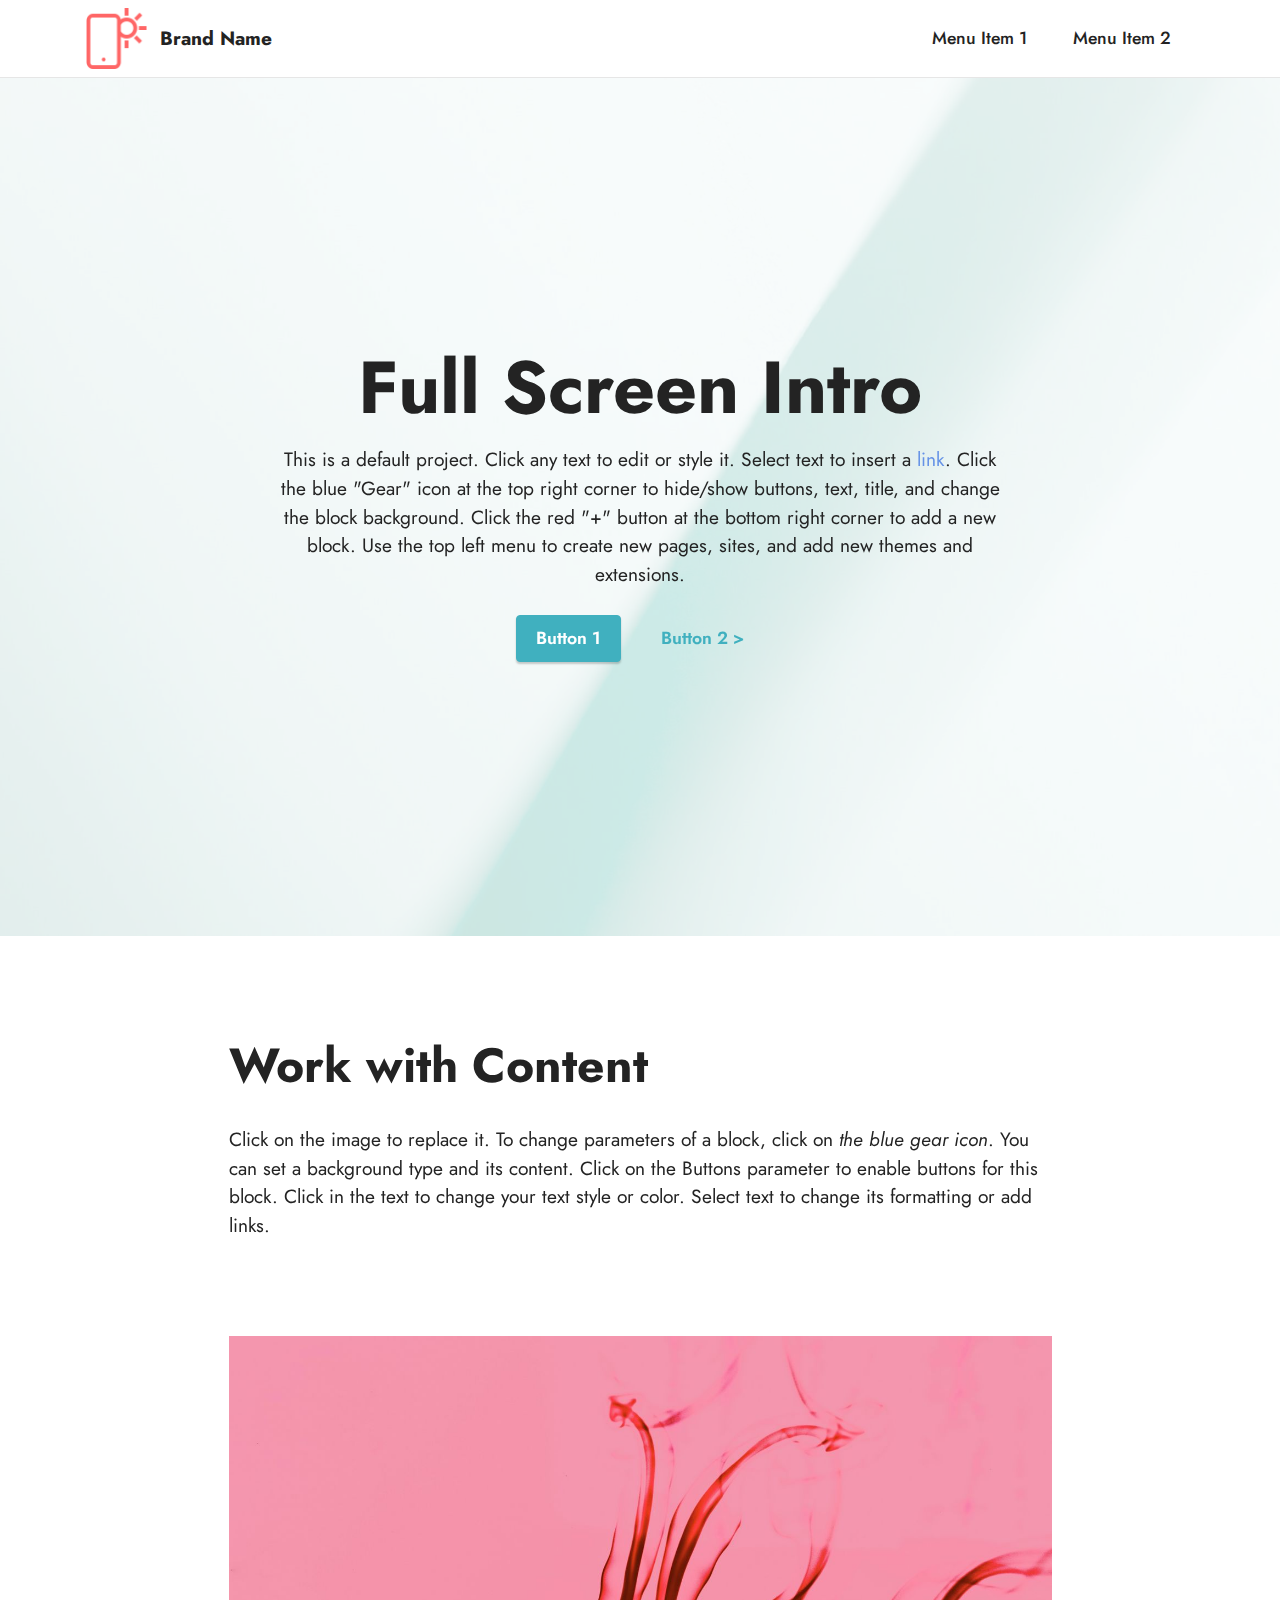
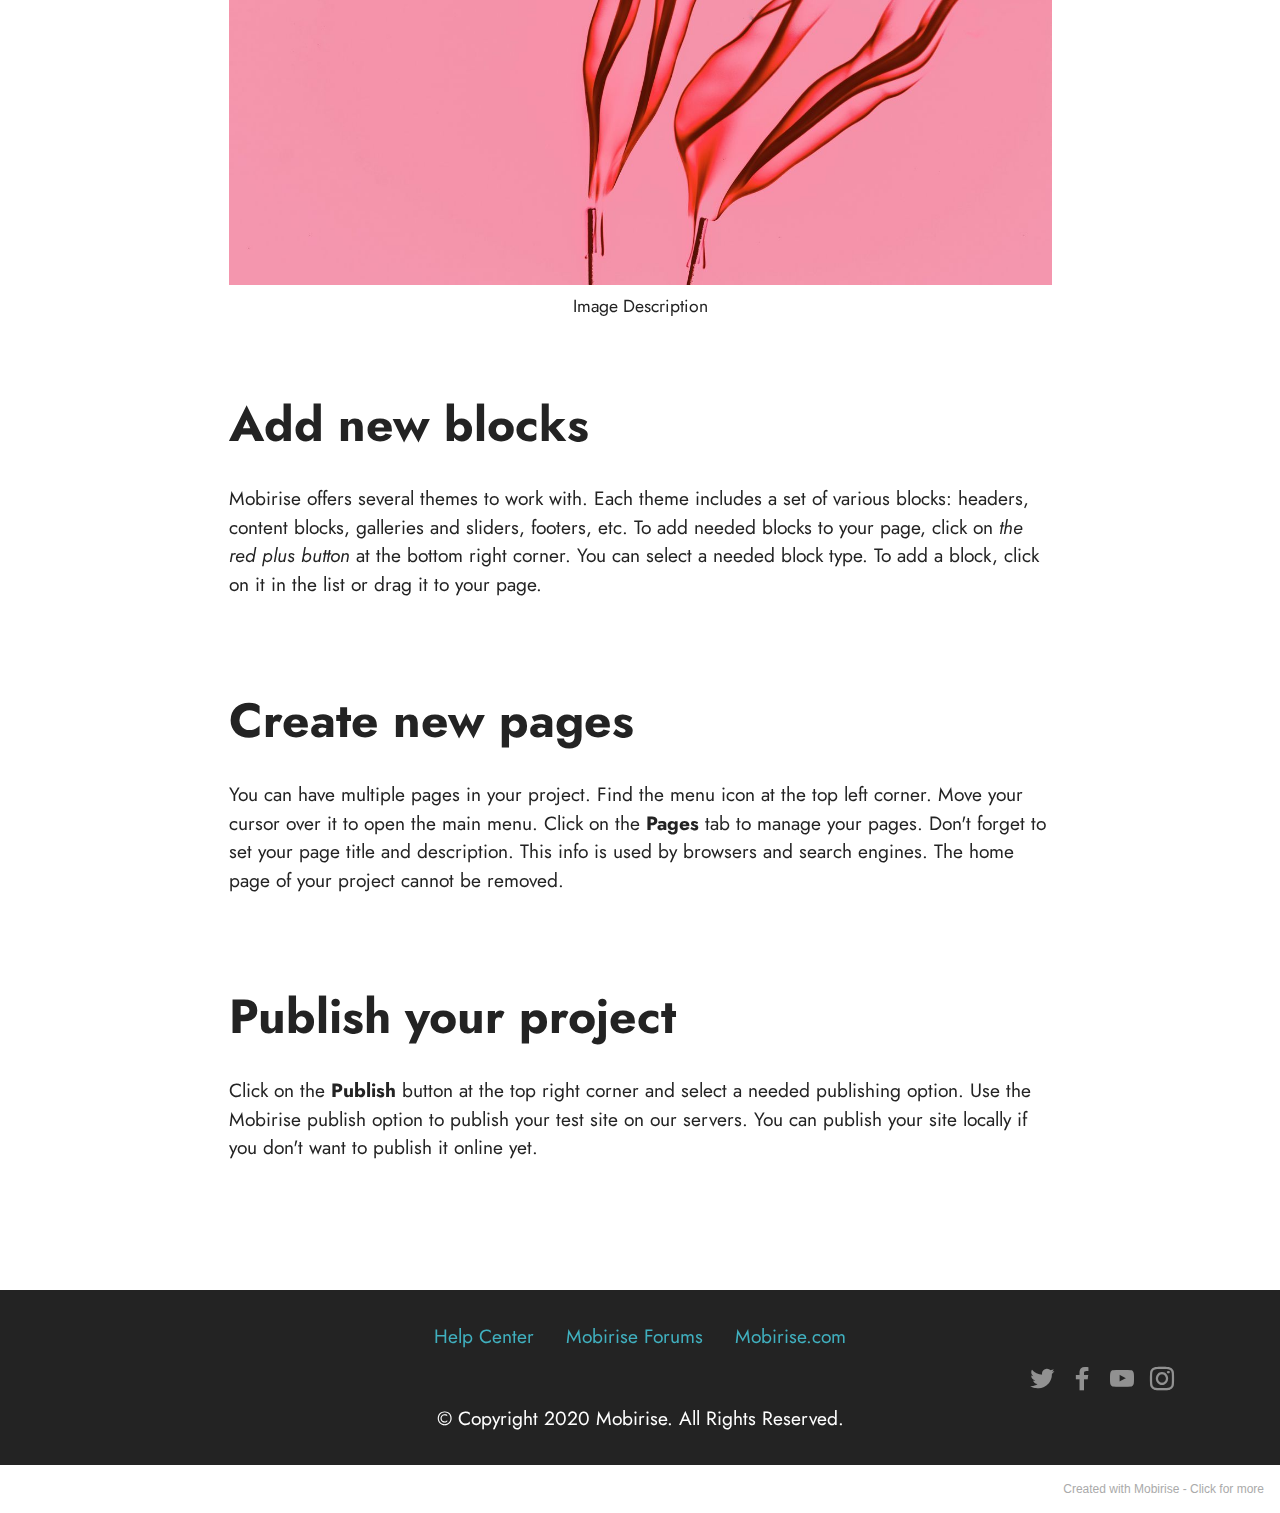
<file: index.html>
<!DOCTYPE html>
<html  >
<head>
  <!-- Site made with Mobirise Website Builder v5.4.1, https://mobirise.com -->
  <meta charset="UTF-8">
  <meta http-equiv="X-UA-Compatible" content="IE=edge">
  <meta name="generator" content="Mobirise v5.4.1, mobirise.com">
  <meta name="viewport" content="width=device-width, initial-scale=1, minimum-scale=1">
  <link rel="shortcut icon" href="assets/images/logo.png" type="image/x-icon">
  <meta name="description" content="">
  
  
  <title>Home</title>
  <link rel="stylesheet" href="assets/bootstrap/css/bootstrap.min.css">
  <link rel="stylesheet" href="assets/bootstrap/css/bootstrap-grid.min.css">
  <link rel="stylesheet" href="assets/bootstrap/css/bootstrap-reboot.min.css">
  <link rel="stylesheet" href="assets/parallax/jarallax.css">
  <link rel="stylesheet" href="assets/dropdown/css/style.css">
  <link rel="stylesheet" href="assets/socicon/css/styles.css">
  <link rel="stylesheet" href="assets/theme/css/style.css">
  <link rel="preload" href="https://fonts.googleapis.com/css?family=Jost:100,200,300,400,500,600,700,800,900,100i,200i,300i,400i,500i,600i,700i,800i,900i&display=swap" as="style" onload="this.onload=null;this.rel='stylesheet'">
  <noscript><link rel="stylesheet" href="https://fonts.googleapis.com/css?family=Jost:100,200,300,400,500,600,700,800,900,100i,200i,300i,400i,500i,600i,700i,800i,900i&display=swap"></noscript>
  <link rel="preload" as="style" href="assets/mobirise/css/mbr-additional.css"><link rel="stylesheet" href="assets/mobirise/css/mbr-additional.css" type="text/css">
  
  
  
  
</head>
<body>
  
  <section data-bs-version="5.1" class="menu cid-s48OLK6784" once="menu" id="menu1-h">
    
    <nav class="navbar navbar-dropdown navbar-fixed-top navbar-expand-lg">
        <div class="container">
            <div class="navbar-brand">
                <span class="navbar-logo">
                    <a href="https://mobiri.se">
                        <img src="assets/images/logo.png" alt="Mobirise" style="height: 3.8rem;">
                    </a>
                </span>
                <span class="navbar-caption-wrap"><a class="navbar-caption text-black display-7" href="https://mobiri.se">Brand Name</a></span>
            </div>
            <button class="navbar-toggler" type="button" data-toggle="collapse" data-bs-toggle="collapse" data-target="#navbarSupportedContent" data-bs-target="#navbarSupportedContent" aria-controls="navbarNavAltMarkup" aria-expanded="false" aria-label="Toggle navigation">
                <div class="hamburger">
                    <span></span>
                    <span></span>
                    <span></span>
                    <span></span>
                </div>
            </button>
            <div class="collapse navbar-collapse" id="navbarSupportedContent">
                <ul class="navbar-nav nav-dropdown nav-right" data-app-modern-menu="true"><li class="nav-item"><a class="nav-link link text-black display-4" href="https://mobirise.com">Menu Item 1</a></li>
                    <li class="nav-item"><a class="nav-link link text-black display-4" href="https://mobirise.com">
                            Menu Item 2</a></li></ul>
                
                
            </div>
        </div>
    </nav>

</section>

<section data-bs-version="5.1" class="header1 cid-s48MCQYojq mbr-fullscreen mbr-parallax-background" id="header1-f">

    

    <div class="mbr-overlay" style="opacity: 0.8; background-color: rgb(255, 255, 255);"></div>

    <div class="align-center container">
        <div class="row justify-content-center">
            <div class="col-12 col-lg-8">
                <h1 class="mbr-section-title mbr-fonts-style mb-3 display-1"><strong>Full Screen Intro</strong></h1>
                
                <p class="mbr-text mbr-fonts-style display-7">This is a default project. Click any text to edit or style it. Select text to insert a <a href="http://mobirise.com">link</a>. Click the blue "Gear" icon at the top right corner to hide/show buttons, text, title, and change the block background. Click the red "+" button at the bottom right corner to add a new block. Use the top left menu to create new pages, sites, and add new themes and extensions.</p>
                <div class="mbr-section-btn mt-3"><a class="btn btn-success display-4" href="https://mobirise.com">Button 1</a> <a class="btn btn-success-outline display-4" href="https://mobirise.com">Button 2 &gt;</a></div>
            </div>
        </div>
    </div>
</section>

<section data-bs-version="5.1" class="content1 cid-s48udlf8KU" id="content1-8">
    
    <div class="container">
        <div class="row justify-content-center">
            <div class="title col-12 col-md-9">
                <h3 class="mbr-section-title mbr-fonts-style align-center mb-4 display-2"><strong>Work with Content</strong></h3>
                <h4 class="mbr-section-subtitle align-center mbr-fonts-style mb-4 display-7">Click on the image to replace it. To change parameters of a block, click on <em>the blue gear icon</em>. You can set a background type and its content. Click on the Buttons parameter to enable buttons for this block. Click in the text to change your text style or color. Select text to change its formatting or add links.</h4>
                
            </div>
        </div>
    </div>
</section>

<section data-bs-version="5.1" class="image3 cid-s48upRUlSD" id="image3-9">
    

    

    <div class="container">
        <div class="row justify-content-center">
            <div class="col-12 col-lg-9">
                <div class="image-wrapper">
                    <img src="assets/images/6.jpg" alt="Mobirise">
                    <p class="mbr-description mbr-fonts-style mt-2 align-center display-4">
                        Image Description</p>
                </div>
            </div>
        </div>
    </div>
</section>

<section data-bs-version="5.1" class="content1 cid-s48vaXqeL6" id="content1-b">
    
    <div class="container">
        <div class="row justify-content-center">
            <div class="title col-12 col-md-9">
                <h3 class="mbr-section-title mbr-fonts-style align-center mb-4 display-2"><strong>Add new blocks</strong></h3>
                <h4 class="mbr-section-subtitle align-center mbr-fonts-style mb-4 display-7">Mobirise offers several themes to work with. Each theme includes a set of various blocks: headers, content blocks, galleries and sliders, footers, etc. To add needed blocks to your page, click on <em>the red plus button </em>at the bottom right corner. You can select a needed block type. To add a block, click on it in the list or drag it to your page.</h4>
                
            </div>
        </div>
    </div>
</section>

<section data-bs-version="5.1" class="content1 cid-s48vnjULo4" id="content1-c">
    
    <div class="container">
        <div class="row justify-content-center">
            <div class="title col-12 col-md-9">
                <h3 class="mbr-section-title mbr-fonts-style align-center mb-4 display-2"><strong>Create new pages</strong></h3>
                <h4 class="mbr-section-subtitle align-center mbr-fonts-style mb-4 display-7">You can have multiple pages in your project. Find the menu icon at the top left corner. Move your cursor over it to open the main menu. Click on the <strong>Pages </strong>tab to manage your pages. Don't forget to set your page title and description. This info is used by browsers and search engines. The home page of your project cannot be removed.</h4>
                
            </div>
        </div>
    </div>
</section>

<section data-bs-version="5.1" class="content1 cid-s48vrXhP0J" id="content1-d">
    
    <div class="container">
        <div class="row justify-content-center">
            <div class="title col-12 col-md-9">
                <h3 class="mbr-section-title mbr-fonts-style align-center mb-4 display-2"><strong>Publish your project
</strong></h3>
                <h4 class="mbr-section-subtitle align-center mbr-fonts-style mb-4 display-7">Click on the <strong>Publish </strong>button at the top right corner and select a needed publishing option. Use the Mobirise publish option to publish your test site on our servers. You can publish your site locally if you don't want to publish it online yet.</h4>
                
            </div>
        </div>
    </div>
</section>

<section data-bs-version="5.1" class="footer3 cid-s48P1Icc8J" once="footers" id="footer3-i">

    

    

    <div class="container">
        <div class="media-container-row align-center mbr-white">
            <div class="row row-links">
                <ul class="foot-menu">
                    
                    
                    
                    
                    
                <li class="foot-menu-item mbr-fonts-style display-7"><a href="https://mobirise.com/help/" class="text-success">Help Center</a></li><li class="foot-menu-item mbr-fonts-style display-7"><a href="http://forums.mobirise.com/" class="text-success">Mobirise Forums</a></li><li class="foot-menu-item mbr-fonts-style display-7"><a href="https://mobirise.com/" class="text-success">Mobirise.com</a></li></ul>
            </div>
            <div class="row social-row">
                <div class="social-list align-right pb-2">
                    
                    
                    
                    
                    
                    
                <div class="soc-item">
                        <a href="https://twitter.com/mobirise" target="_blank">
                            <span class="socicon-twitter socicon mbr-iconfont mbr-iconfont-social"></span>
                        </a>
                    </div><div class="soc-item">
                        <a href="https://www.facebook.com/pages/Mobirise/1616226671953247" target="_blank">
                            <span class="socicon-facebook socicon mbr-iconfont mbr-iconfont-social"></span>
                        </a>
                    </div><div class="soc-item">
                        <a href="https://www.youtube.com/c/mobirise" target="_blank">
                            <span class="socicon-youtube socicon mbr-iconfont mbr-iconfont-social"></span>
                        </a>
                    </div><div class="soc-item">
                        <a href="https://instagram.com/mobirise" target="_blank">
                            <span class="mbr-iconfont mbr-iconfont-social socicon-instagram socicon"></span>
                        </a>
                    </div></div>
            </div>
            <div class="row row-copirayt">
                <p class="mbr-text mb-0 mbr-fonts-style mbr-white align-center display-7">
                    © Copyright 2020 Mobirise. All Rights Reserved.
                </p>
            </div>
        </div>
    </div>
</section><section style="background-color: #fff; font-family: -apple-system, BlinkMacSystemFont, 'Segoe UI', 'Roboto', 'Helvetica Neue', Arial, sans-serif; color:#aaa; font-size:12px; padding: 0; align-items: center; display: flex;"><a href="https://mobirise.site/i" style="flex: 1 1; height: 3rem; padding-left: 1rem;"></a><p style="flex: 0 0 auto; margin:0; padding-right:1rem;">Created with Mobirise - <a href="https://mobirise.site/k" style="color:#aaa;">Click for more</a></p></section><script src="assets/bootstrap/js/bootstrap.bundle.min.js"></script>  <script src="assets/parallax/jarallax.js"></script>  <script src="assets/smoothscroll/smooth-scroll.js"></script>  <script src="assets/ytplayer/index.js"></script>  <script src="assets/dropdown/js/navbar-dropdown.js"></script>  <script src="assets/theme/js/script.js"></script>  
  
  
</body>
</html>
</file>
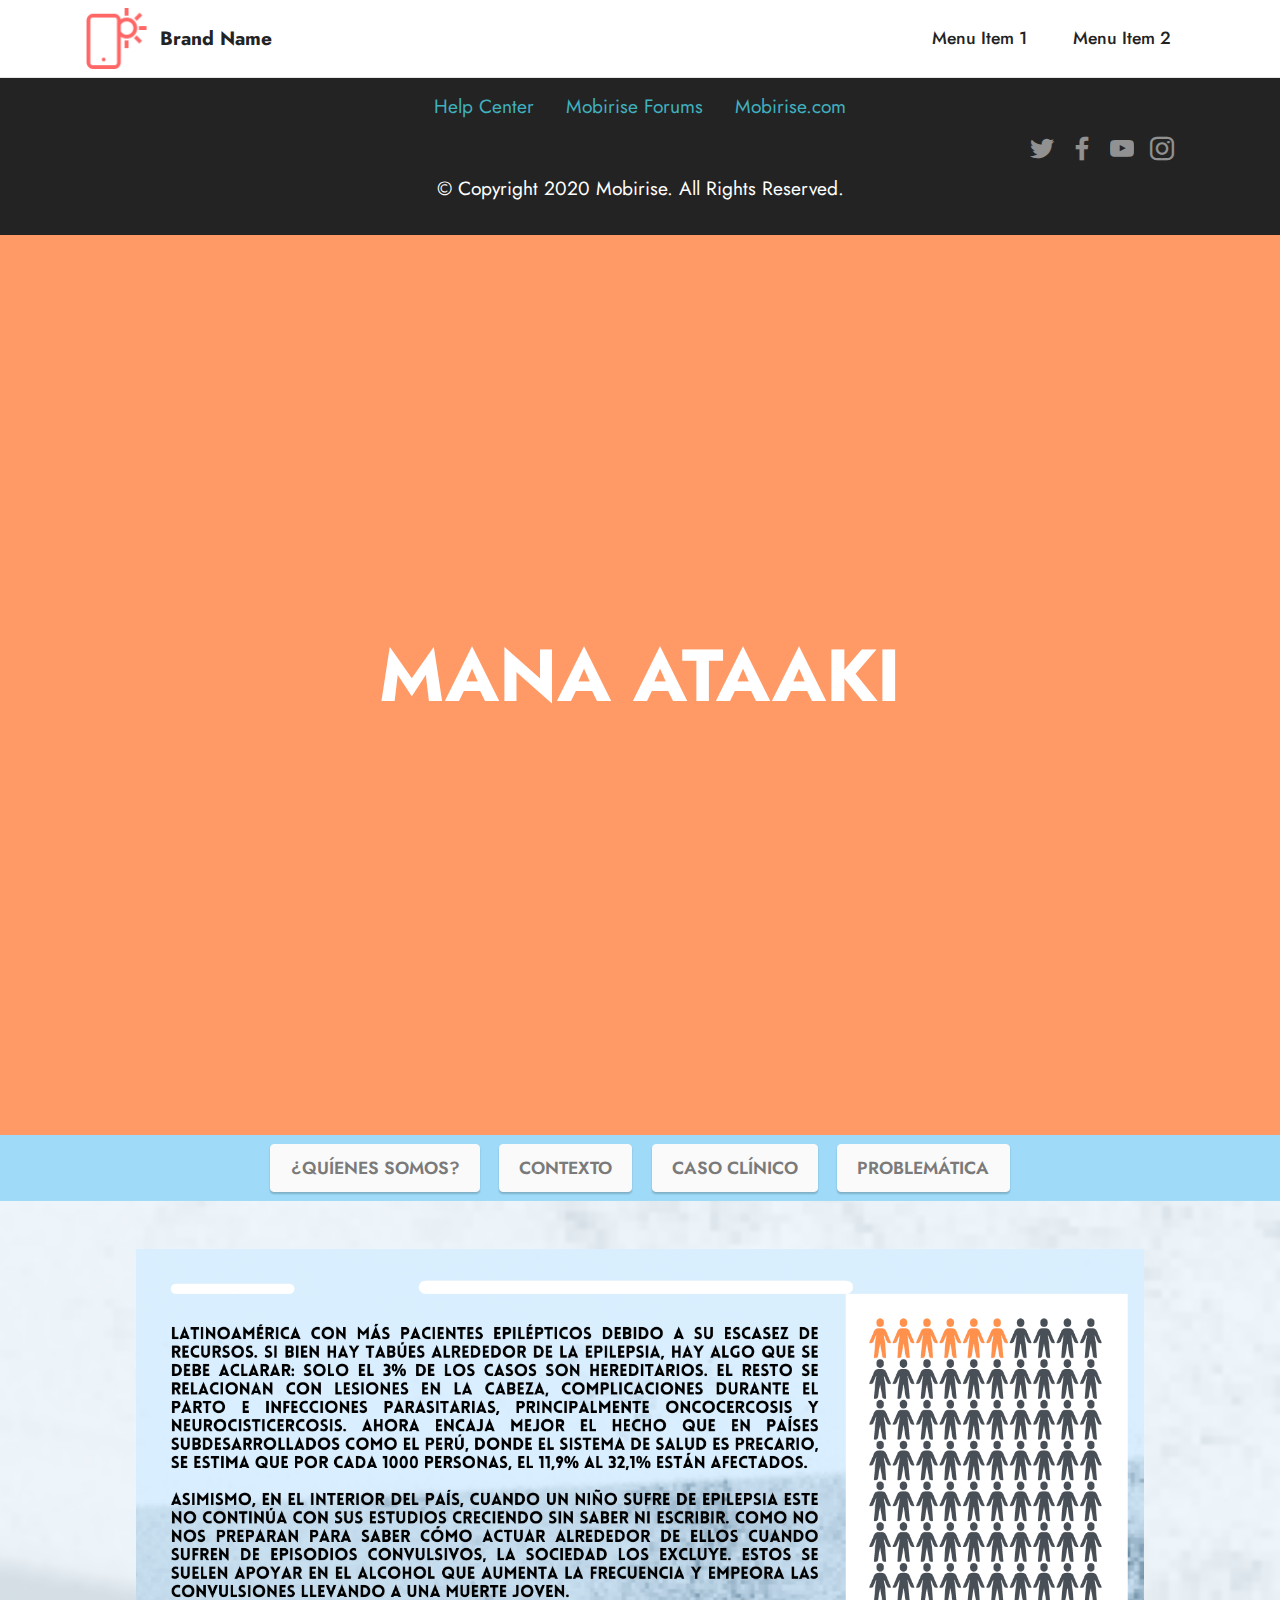
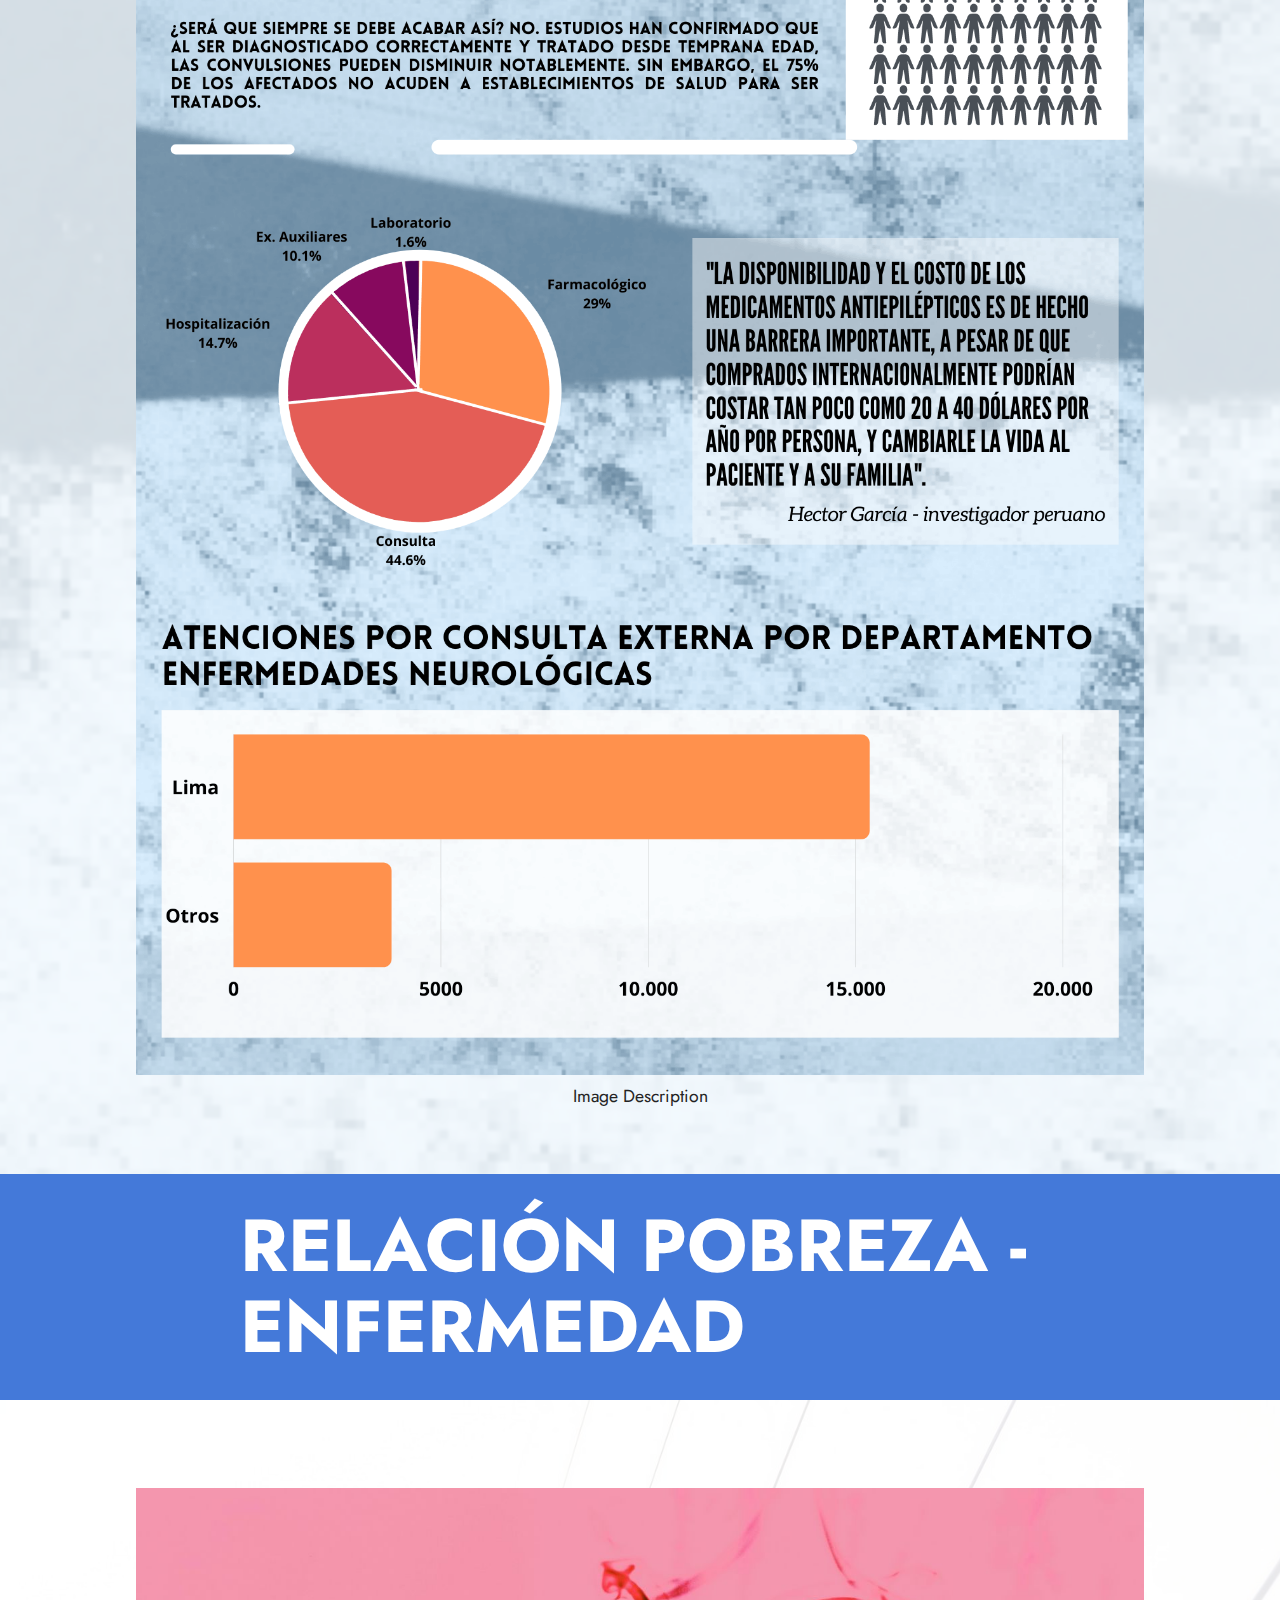
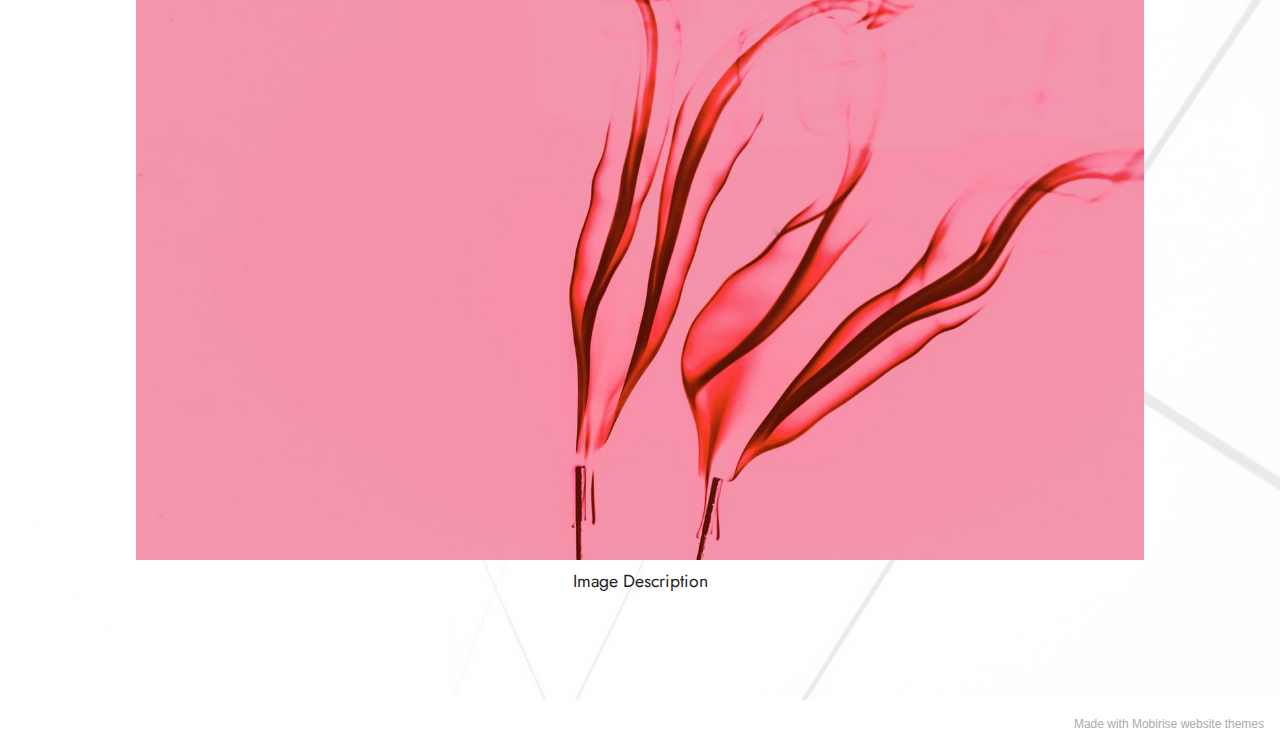
<file: page1.html>
<!DOCTYPE html>
<html  >
<head>
  <!-- Site made with Mobirise Website Builder v5.4.1, https://mobirise.com -->
  <meta charset="UTF-8">
  <meta http-equiv="X-UA-Compatible" content="IE=edge">
  <meta name="generator" content="Mobirise v5.4.1, mobirise.com">
  <meta name="viewport" content="width=device-width, initial-scale=1, minimum-scale=1">
  <link rel="shortcut icon" href="assets/images/logo.png" type="image/x-icon">
  <meta name="description" content="">
  
  
  <title>PB1</title>
  <link rel="stylesheet" href="assets/bootstrap/css/bootstrap.min.css">
  <link rel="stylesheet" href="assets/bootstrap/css/bootstrap-grid.min.css">
  <link rel="stylesheet" href="assets/bootstrap/css/bootstrap-reboot.min.css">
  <link rel="stylesheet" href="assets/dropdown/css/style.css">
  <link rel="stylesheet" href="assets/socicon/css/styles.css">
  <link rel="stylesheet" href="assets/theme/css/style.css">
  <link rel="preload" href="https://fonts.googleapis.com/css?family=Jost:100,200,300,400,500,600,700,800,900,100i,200i,300i,400i,500i,600i,700i,800i,900i&display=swap" as="style" onload="this.onload=null;this.rel='stylesheet'">
  <noscript><link rel="stylesheet" href="https://fonts.googleapis.com/css?family=Jost:100,200,300,400,500,600,700,800,900,100i,200i,300i,400i,500i,600i,700i,800i,900i&display=swap"></noscript>
  <link rel="preload" as="style" href="assets/mobirise/css/mbr-additional.css"><link rel="stylesheet" href="assets/mobirise/css/mbr-additional.css" type="text/css">
  
  
  
  
</head>
<body>
  
  <section data-bs-version="5.1" class="menu cid-s48OLK6784" once="menu" id="menu1-o">
    
    <nav class="navbar navbar-dropdown navbar-fixed-top navbar-expand-lg">
        <div class="container">
            <div class="navbar-brand">
                <span class="navbar-logo">
                    <a href="https://mobiri.se">
                        <img src="assets/images/logo.png" alt="Mobirise" style="height: 3.8rem;">
                    </a>
                </span>
                <span class="navbar-caption-wrap"><a class="navbar-caption text-black display-7" href="https://mobiri.se">Brand Name</a></span>
            </div>
            <button class="navbar-toggler" type="button" data-toggle="collapse" data-bs-toggle="collapse" data-target="#navbarSupportedContent" data-bs-target="#navbarSupportedContent" aria-controls="navbarNavAltMarkup" aria-expanded="false" aria-label="Toggle navigation">
                <div class="hamburger">
                    <span></span>
                    <span></span>
                    <span></span>
                    <span></span>
                </div>
            </button>
            <div class="collapse navbar-collapse" id="navbarSupportedContent">
                <ul class="navbar-nav nav-dropdown nav-right" data-app-modern-menu="true"><li class="nav-item"><a class="nav-link link text-black display-4" href="https://mobirise.com">Menu Item 1</a></li>
                    <li class="nav-item"><a class="nav-link link text-black display-4" href="https://mobirise.com">
                            Menu Item 2</a></li></ul>
                
                
            </div>
        </div>
    </nav>

</section>

<section data-bs-version="5.1" class="footer3 cid-s48P1Icc8J" once="footers" id="footer3-p">

    

    

    <div class="container">
        <div class="media-container-row align-center mbr-white">
            <div class="row row-links">
                <ul class="foot-menu">
                    
                    
                    
                    
                    
                <li class="foot-menu-item mbr-fonts-style display-7"><a href="https://mobirise.com/help/" class="text-success">Help Center</a></li><li class="foot-menu-item mbr-fonts-style display-7"><a href="http://forums.mobirise.com/" class="text-success">Mobirise Forums</a></li><li class="foot-menu-item mbr-fonts-style display-7"><a href="https://mobirise.com/" class="text-success">Mobirise.com</a></li></ul>
            </div>
            <div class="row social-row">
                <div class="social-list align-right pb-2">
                    
                    
                    
                    
                    
                    
                <div class="soc-item">
                        <a href="https://twitter.com/mobirise" target="_blank">
                            <span class="socicon-twitter socicon mbr-iconfont mbr-iconfont-social"></span>
                        </a>
                    </div><div class="soc-item">
                        <a href="https://www.facebook.com/pages/Mobirise/1616226671953247" target="_blank">
                            <span class="socicon-facebook socicon mbr-iconfont mbr-iconfont-social"></span>
                        </a>
                    </div><div class="soc-item">
                        <a href="https://www.youtube.com/c/mobirise" target="_blank">
                            <span class="socicon-youtube socicon mbr-iconfont mbr-iconfont-social"></span>
                        </a>
                    </div><div class="soc-item">
                        <a href="https://instagram.com/mobirise" target="_blank">
                            <span class="mbr-iconfont mbr-iconfont-social socicon-instagram socicon"></span>
                        </a>
                    </div></div>
            </div>
            <div class="row row-copirayt">
                <p class="mbr-text mb-0 mbr-fonts-style mbr-white align-center display-7">
                    © Copyright 2020 Mobirise. All Rights Reserved.
                </p>
            </div>
        </div>
    </div>
</section>

<section data-bs-version="5.1" class="header6 cid-sHpLFEOWTw mbr-fullscreen" id="header6-r">

    

    

    <div class="align-center container">
        <div class="row justify-content-center">
            <div class="col-12 col-lg-10">
                <h1 class="mbr-section-title mbr-fonts-style mbr-white mb-3 display-1"><strong>MANA ATAAKI</strong></h1>
                
                
                
            </div>
        </div>
    </div>
</section>

<section data-bs-version="5.1" class="info1 cid-sI4Am39DuY" id="info1-t">
    
    
    <div class="align-center container-fluid">
        <div class="row justify-content-center">
            <div class="col-12 col-lg-8">
                
                
                <div class="mbr-section-btn"><a class="btn btn-white display-4" href="https://mobiri.se">¿QUÍENES SOMOS?</a> <a class="btn btn-white display-4" href="https://mobiri.se">CONTEXTO</a> <a class="btn btn-white display-4" href="https://mobiri.se">CASO CLÍNICO</a> <a class="btn btn-white display-4" href="https://mobiri.se">PROBLEMÁTICA</a></div>
            </div>
        </div>
    </div>
</section>

<section data-bs-version="5.1" class="image3 cid-sHZUX4Z9fI mbr-fullscreen" id="image3-s">
    

    <div class="mbr-overlay" style="opacity: 0.7; background-color: rgb(255, 255, 255);">
    </div>

    <div class="container-fluid">
        <div class="row justify-content-center">
            <div class="col-12 col-lg-10">
                <div class="image-wrapper">
                    <img src="assets/images/architecture-is-a-visual-art-and-the-buildings-speak-for-themselves.-5-1587x2245.png" alt="Mobirise">
                    <p class="mbr-description mbr-fonts-style mt-2 align-center display-4">
                        Image Description</p>
                </div>
            </div>
        </div>
    </div>
</section>

<section data-bs-version="5.1" class="info1 cid-sI4CqU9ECi" id="info1-v">
    
    
    <div class="align-center container-fluid">
        <div class="row justify-content-center">
            <div class="col-12 col-lg-8">
                <h3 class="mbr-section-title mb-4 mbr-fonts-style display-1"><strong>RELACIÓN POBREZA - ENFERMEDAD</strong></h3>
                
                
            </div>
        </div>
    </div>
</section>

<section data-bs-version="5.1" class="image3 cid-sI4CJbH0RM mbr-fullscreen" id="image3-w">
    

    <div class="mbr-overlay" style="opacity: 0.7; background-color: rgb(255, 255, 255);">
    </div>

    <div class="container-fluid">
        <div class="row justify-content-center">
            <div class="col-12 col-lg-10">
                <div class="image-wrapper">
                    <img src="assets/images/6.jpg" alt="Mobirise">
                    <p class="mbr-description mbr-fonts-style mt-2 align-center display-4">
                        Image Description</p>
                </div>
            </div>
        </div>
    </div>
</section><section style="background-color: #fff; font-family: -apple-system, BlinkMacSystemFont, 'Segoe UI', 'Roboto', 'Helvetica Neue', Arial, sans-serif; color:#aaa; font-size:12px; padding: 0; align-items: center; display: flex;"><a href="https://mobirise.site/n" style="flex: 1 1; height: 3rem; padding-left: 1rem;"></a><p style="flex: 0 0 auto; margin:0; padding-right:1rem;">Made with Mobirise <a href="https://mobirise.site/u" style="color:#aaa;">website</a> themes</p></section><script src="assets/bootstrap/js/bootstrap.bundle.min.js"></script>  <script src="assets/smoothscroll/smooth-scroll.js"></script>  <script src="assets/ytplayer/index.js"></script>  <script src="assets/dropdown/js/navbar-dropdown.js"></script>  <script src="assets/theme/js/script.js"></script>  
  
  
</body>
</html>
</file>
<file: assets/parallax/jarallax.css>
.jarallax {
    position: relative;
    z-index: 0;
}
.jarallax > .jarallax-img {
    position: absolute;
    object-fit: cover;
    /* support for plugin https://github.com/bfred-it/object-fit-images */
    font-family: 'object-fit: cover;';
    top: 0;
    left: 0;
    width: 100%;
    height: 100%;
    z-index: -1;
}
</file>
<file: assets/dropdown/css/style.css>
.navbar-dropdown {
  left: 0;
  padding: 0;
  position: absolute;
  right: 0;
  top: 0;
  transition: all 0.45s ease;
  z-index: 1030;
  background: #282828; }
  .navbar-dropdown .navbar-logo {
    margin-right: 0.8rem;
    transition: margin 0.3s ease-in-out;
    vertical-align: middle; }
    .navbar-dropdown .navbar-logo img {
      height: 3.125rem;
      transition: all 0.3s ease-in-out; }
    .navbar-dropdown .navbar-logo.mbr-iconfont {
      font-size: 3.125rem;
      line-height: 3.125rem; }
  .navbar-dropdown .navbar-caption {
    font-weight: 700;
    white-space: normal;
    vertical-align: -4px;
    line-height: 3.125rem !important; }
    .navbar-dropdown .navbar-caption, .navbar-dropdown .navbar-caption:hover {
      color: inherit;
      text-decoration: none; }
  .navbar-dropdown .mbr-iconfont + .navbar-caption {
    vertical-align: -1px; }
  .navbar-dropdown.navbar-fixed-top {
    position: fixed; }
  .navbar-dropdown .navbar-brand span {
    vertical-align: -4px; }
  .navbar-dropdown.bg-color.transparent {
    background: none; }
  .navbar-dropdown.navbar-short .navbar-brand {
    padding: 0.625rem 0; }
    .navbar-dropdown.navbar-short .navbar-brand span {
      vertical-align: -1px; }
  .navbar-dropdown.navbar-short .navbar-caption {
    line-height: 2.375rem !important;
    vertical-align: -2px; }
  .navbar-dropdown.navbar-short .navbar-logo {
    margin-right: 0.5rem; }
    .navbar-dropdown.navbar-short .navbar-logo img {
      height: 2.375rem; }
    .navbar-dropdown.navbar-short .navbar-logo.mbr-iconfont {
      font-size: 2.375rem;
      line-height: 2.375rem; }
  .navbar-dropdown.navbar-short .mbr-table-cell {
    height: 3.625rem; }
  .navbar-dropdown .navbar-close {
    left: 0.6875rem;
    position: fixed;
    top: 0.75rem;
    z-index: 1000; }
  .navbar-dropdown .hamburger-icon {
    content: "";
    display: inline-block;
    vertical-align: middle;
    width: 16px;
    -webkit-box-shadow: 0 -6px 0 1px #282828,0 0 0 1px #282828,0 6px 0 1px #282828;
    -moz-box-shadow: 0 -6px 0 1px #282828,0 0 0 1px #282828,0 6px 0 1px #282828;
    box-shadow: 0 -6px 0 1px #282828,0 0 0 1px #282828,0 6px 0 1px #282828; }

.dropdown-menu .dropdown-toggle[data-toggle="dropdown-submenu"]::after {
  border-bottom: 0.35em solid transparent;
  border-left: 0.35em solid;
  border-right: 0;
  border-top: 0.35em solid transparent;
  margin-left: 0.3rem; }

.dropdown-menu .dropdown-item:focus {
  outline: 0; }

.nav-dropdown {
  font-size: 0.75rem;
  font-weight: 500;
  height: auto !important; }
  .nav-dropdown .nav-btn {
    padding-left: 1rem; }
  .nav-dropdown .link {
    margin: .667em 1.667em;
    font-weight: 500;
    padding: 0;
    transition: color .2s ease-in-out; }
    .nav-dropdown .link.dropdown-toggle {
      margin-right: 2.583em; }
      .nav-dropdown .link.dropdown-toggle::after {
        margin-left: .25rem;
        border-top: 0.35em solid;
        border-right: 0.35em solid transparent;
        border-left: 0.35em solid transparent;
        border-bottom: 0; }
      .nav-dropdown .link.dropdown-toggle[aria-expanded="true"] {
        margin: 0;
        padding: 0.667em 3.263em  0.667em 1.667em; }
  .nav-dropdown .link::after,
  .nav-dropdown .dropdown-item::after {
    color: inherit; }
  .nav-dropdown .btn {
    font-size: 0.75rem;
    font-weight: 700;
    letter-spacing: 0;
    margin-bottom: 0;
    padding-left: 1.25rem;
    padding-right: 1.25rem; }
  .nav-dropdown .dropdown-menu {
    border-radius: 0;
    border: 0;
    left: 0;
    margin: 0;
    padding-bottom: 1.25rem;
    padding-top: 1.25rem;
    position: relative; }
  .nav-dropdown .dropdown-submenu {
    margin-left: 0.125rem;
    top: 0; }
  .nav-dropdown .dropdown-item {
    font-weight: 500;
    line-height: 2;
    padding: 0.3846em 4.615em 0.3846em 1.5385em;
    position: relative;
    transition: color .2s ease-in-out, background-color .2s ease-in-out; }
    .nav-dropdown .dropdown-item::after {
      margin-top: -0.3077em;
      position: absolute;
      right: 1.1538em;
      top: 50%; }
    .nav-dropdown .dropdown-item:focus, .nav-dropdown .dropdown-item:hover {
      background: none; }

@media (max-width: 767px) {
  .nav-dropdown.navbar-toggleable-sm {
    bottom: 0;
    display: none;
    left: 0;
    overflow-x: hidden;
    position: fixed;
    top: 0;
    transform: translateX(-100%);
    -ms-transform: translateX(-100%);
    -webkit-transform: translateX(-100%);
    width: 18.75rem;
    z-index: 999; } }
.nav-dropdown.navbar-toggleable-xl {
  bottom: 0;
  display: none;
  left: 0;
  overflow-x: hidden;
  position: fixed;
  top: 0;
  transform: translateX(-100%);
  -ms-transform: translateX(-100%);
  -webkit-transform: translateX(-100%);
  width: 18.75rem;
  z-index: 999; }

.nav-dropdown-sm {
  display: block !important;
  overflow-x: hidden;
  overflow: auto;
  padding-top: 3.875rem; }
  .nav-dropdown-sm::after {
    content: "";
    display: block;
    height: 3rem;
    width: 100%; }
  .nav-dropdown-sm.collapse.in ~ .navbar-close {
    display: block !important; }
  .nav-dropdown-sm.collapsing, .nav-dropdown-sm.collapse.in {
    transform: translateX(0);
    -ms-transform: translateX(0);
    -webkit-transform: translateX(0);
    transition: all 0.25s ease-out;
    -webkit-transition: all 0.25s ease-out;
    background: #282828; }
  .nav-dropdown-sm.collapsing[aria-expanded="false"] {
    transform: translateX(-100%);
    -ms-transform: translateX(-100%);
    -webkit-transform: translateX(-100%); }
  .nav-dropdown-sm .nav-item {
    display: block;
    margin-left: 0 !important;
    padding-left: 0; }
  .nav-dropdown-sm .link,
  .nav-dropdown-sm .dropdown-item {
    border-top: 1px dotted rgba(255, 255, 255, 0.1);
    font-size: 0.8125rem;
    line-height: 1.6;
    margin: 0 !important;
    padding: 0.875rem 2.4rem 0.875rem 1.5625rem !important;
    position: relative;
    white-space: normal; }
    .nav-dropdown-sm .link:focus, .nav-dropdown-sm .link:hover,
    .nav-dropdown-sm .dropdown-item:focus,
    .nav-dropdown-sm .dropdown-item:hover {
      background: rgba(0, 0, 0, 0.2) !important;
      color: #c0a375; }
  .nav-dropdown-sm .nav-btn {
    position: relative;
    padding: 1.5625rem 1.5625rem 0 1.5625rem; }
    .nav-dropdown-sm .nav-btn::before {
      border-top: 1px dotted rgba(255, 255, 255, 0.1);
      content: "";
      left: 0;
      position: absolute;
      top: 0;
      width: 100%; }
    .nav-dropdown-sm .nav-btn + .nav-btn {
      padding-top: 0.625rem; }
      .nav-dropdown-sm .nav-btn + .nav-btn::before {
        display: none; }
  .nav-dropdown-sm .btn {
    padding: 0.625rem 0; }
  .nav-dropdown-sm .dropdown-toggle[data-toggle="dropdown-submenu"]::after {
    margin-left: .25rem;
    border-top: 0.35em solid;
    border-right: 0.35em solid transparent;
    border-left: 0.35em solid transparent;
    border-bottom: 0; }
  .nav-dropdown-sm .dropdown-toggle[data-toggle="dropdown-submenu"][aria-expanded="true"]::after {
    border-top: 0;
    border-right: 0.35em solid transparent;
    border-left: 0.35em solid transparent;
    border-bottom: 0.35em solid; }
  .nav-dropdown-sm .dropdown-menu {
    margin: 0;
    padding: 0;
    position: relative;
    top: 0;
    left: 0;
    width: 100%;
    border: 0;
    float: none;
    border-radius: 0;
    background: none; }
  .nav-dropdown-sm .dropdown-submenu {
    left: 100%;
    margin-left: 0.125rem;
    margin-top: -1.25rem;
    top: 0; }

.navbar-toggleable-sm .nav-dropdown .dropdown-menu {
  position: absolute; }

.navbar-toggleable-sm .nav-dropdown .dropdown-submenu {
  left: 100%;
  margin-left: 0.125rem;
  margin-top: -1.25rem;
  top: 0; }

.navbar-toggleable-sm.opened .nav-dropdown .dropdown-menu {
  position: relative; }

.navbar-toggleable-sm.opened .nav-dropdown .dropdown-submenu {
  left: 0;
  margin-left: 00rem;
  margin-top: 0rem;
  top: 0; }

.is-builder .nav-dropdown.collapsing {
  transition: none !important; }
</file>
<file: assets/socicon/css/styles.css>
@charset "UTF-8";

@font-face {
  font-family: 'Socicon';
  src:  url('../fonts/socicon.eot');
  src:  url('../fonts/socicon.eot?#iefix') format('embedded-opentype'),
    url('../fonts/socicon.woff2') format('woff2'),
    url('../fonts/socicon.ttf') format('truetype'),
    url('../fonts/socicon.woff') format('woff'),
    url('../fonts/socicon.svg#socicon') format('svg');
  font-weight: normal;
  font-style: normal;
  font-display: swap;
}

[data-icon]:before {
  font-family: "socicon" !important;
  content: attr(data-icon);
  font-style: normal !important;
  font-weight: normal !important;
  font-variant: normal !important;
  text-transform: none !important;
  speak: none;
  line-height: 1;
  -webkit-font-smoothing: antialiased;
  -moz-osx-font-smoothing: grayscale;
}

[class^="socicon-"], [class*=" socicon-"] {
  /* use !important to prevent issues with browser extensions that change fonts */
  font-family: 'Socicon' !important;
  speak: none;
  font-style: normal;
  font-weight: normal;
  font-variant: normal;
  text-transform: none;
  line-height: 1;

  /* Better Font Rendering =========== */
  -webkit-font-smoothing: antialiased;
  -moz-osx-font-smoothing: grayscale;
}

.socicon-eitaa:before {
  content: "\e97c";
}
.socicon-soroush:before {
  content: "\e97d";
}
.socicon-bale:before {
  content: "\e97e";
}
.socicon-zazzle:before {
  content: "\e97b";
}
.socicon-society6:before {
  content: "\e97a";
}
.socicon-redbubble:before {
  content: "\e979";
}
.socicon-avvo:before {
  content: "\e978";
}
.socicon-stitcher:before {
  content: "\e977";
}
.socicon-googlehangouts:before {
  content: "\e974";
}
.socicon-dlive:before {
  content: "\e975";
}
.socicon-vsco:before {
  content: "\e976";
}
.socicon-flipboard:before {
  content: "\e973";
}
.socicon-ubuntu:before {
  content: "\e958";
}
.socicon-artstation:before {
  content: "\e959";
}
.socicon-invision:before {
  content: "\e95a";
}
.socicon-torial:before {
  content: "\e95b";
}
.socicon-collectorz:before {
  content: "\e95c";
}
.socicon-seenthis:before {
  content: "\e95d";
}
.socicon-googleplaymusic:before {
  content: "\e95e";
}
.socicon-debian:before {
  content: "\e95f";
}
.socicon-filmfreeway:before {
  content: "\e960";
}
.socicon-gnome:before {
  content: "\e961";
}
.socicon-itchio:before {
  content: "\e962";
}
.socicon-jamendo:before {
  content: "\e963";
}
.socicon-mix:before {
  content: "\e964";
}
.socicon-sharepoint:before {
  content: "\e965";
}
.socicon-tinder:before {
  content: "\e966";
}
.socicon-windguru:before {
  content: "\e967";
}
.socicon-cdbaby:before {
  content: "\e968";
}
.socicon-elementaryos:before {
  content: "\e969";
}
.socicon-stage32:before {
  content: "\e96a";
}
.socicon-tiktok:before {
  content: "\e96b";
}
.socicon-gitter:before {
  content: "\e96c";
}
.socicon-letterboxd:before {
  content: "\e96d";
}
.socicon-threema:before {
  content: "\e96e";
}
.socicon-splice:before {
  content: "\e96f";
}
.socicon-metapop:before {
  content: "\e970";
}
.socicon-naver:before {
  content: "\e971";
}
.socicon-remote:before {
  content: "\e972";
}
.socicon-internet:before {
  content: "\e957";
}
.socicon-moddb:before {
  content: "\e94b";
}
.socicon-indiedb:before {
  content: "\e94c";
}
.socicon-traxsource:before {
  content: "\e94d";
}
.socicon-gamefor:before {
  content: "\e94e";
}
.socicon-pixiv:before {
  content: "\e94f";
}
.socicon-myanimelist:before {
  content: "\e950";
}
.socicon-blackberry:before {
  content: "\e951";
}
.socicon-wickr:before {
  content: "\e952";
}
.socicon-spip:before {
  content: "\e953";
}
.socicon-napster:before {
  content: "\e954";
}
.socicon-beatport:before {
  content: "\e955";
}
.socicon-hackerone:before {
  content: "\e956";
}
.socicon-hackernews:before {
  content: "\e946";
}
.socicon-smashwords:before {
  content: "\e947";
}
.socicon-kobo:before {
  content: "\e948";
}
.socicon-bookbub:before {
  content: "\e949";
}
.socicon-mailru:before {
  content: "\e94a";
}
.socicon-gitlab:before {
  content: "\e945";
}
.socicon-instructables:before {
  content: "\e944";
}
.socicon-portfolio:before {
  content: "\e943";
}
.socicon-codered:before {
  content: "\e940";
}
.socicon-origin:before {
  content: "\e941";
}
.socicon-nextdoor:before {
  content: "\e942";
}
.socicon-udemy:before {
  content: "\e93f";
}
.socicon-livemaster:before {
  content: "\e93e";
}
.socicon-crunchbase:before {
  content: "\e93b";
}
.socicon-homefy:before {
  content: "\e93c";
}
.socicon-calendly:before {
  content: "\e93d";
}
.socicon-realtor:before {
  content: "\e90f";
}
.socicon-tidal:before {
  content: "\e910";
}
.socicon-qobuz:before {
  content: "\e911";
}
.socicon-natgeo:before {
  content: "\e912";
}
.socicon-mastodon:before {
  content: "\e913";
}
.socicon-unsplash:before {
  content: "\e914";
}
.socicon-homeadvisor:before {
  content: "\e915";
}
.socicon-angieslist:before {
  content: "\e916";
}
.socicon-codepen:before {
  content: "\e917";
}
.socicon-slack:before {
  content: "\e918";
}
.socicon-openaigym:before {
  content: "\e919";
}
.socicon-logmein:before {
  content: "\e91a";
}
.socicon-fiverr:before {
  content: "\e91b";
}
.socicon-gotomeeting:before {
  content: "\e91c";
}
.socicon-aliexpress:before {
  content: "\e91d";
}
.socicon-guru:before {
  content: "\e91e";
}
.socicon-appstore:before {
  content: "\e91f";
}
.socicon-homes:before {
  content: "\e920";
}
.socicon-zoom:before {
  content: "\e921";
}
.socicon-alibaba:before {
  content: "\e922";
}
.socicon-craigslist:before {
  content: "\e923";
}
.socicon-wix:before {
  content: "\e924";
}
.socicon-redfin:before {
  content: "\e925";
}
.socicon-googlecalendar:before {
  content: "\e926";
}
.socicon-shopify:before {
  content: "\e927";
}
.socicon-freelancer:before {
  content: "\e928";
}
.socicon-seedrs:before {
  content: "\e929";
}
.socicon-bing:before {
  content: "\e92a";
}
.socicon-doodle:before {
  content: "\e92b";
}
.socicon-bonanza:before {
  content: "\e92c";
}
.socicon-squarespace:before {
  content: "\e92d";
}
.socicon-toptal:before {
  content: "\e92e";
}
.socicon-gust:before {
  content: "\e92f";
}
.socicon-ask:before {
  content: "\e930";
}
.socicon-trulia:before {
  content: "\e931";
}
.socicon-loomly:before {
  content: "\e932";
}
.socicon-ghost:before {
  content: "\e933";
}
.socicon-upwork:before {
  content: "\e934";
}
.socicon-fundable:before {
  content: "\e935";
}
.socicon-booking:before {
  content: "\e936";
}
.socicon-googlemaps:before {
  content: "\e937";
}
.socicon-zillow:before {
  content: "\e938";
}
.socicon-niconico:before {
  content: "\e939";
}
.socicon-toneden:before {
  content: "\e93a";
}
.socicon-augment:before {
  content: "\e908";
}
.socicon-bitbucket:before {
  content: "\e909";
}
.socicon-fyuse:before {
  content: "\e90a";
}
.socicon-yt-gaming:before {
  content: "\e90b";
}
.socicon-sketchfab:before {
  content: "\e90c";
}
.socicon-mobcrush:before {
  content: "\e90d";
}
.socicon-microsoft:before {
  content: "\e90e";
}
.socicon-pandora:before {
  content: "\e907";
}
.socicon-messenger:before {
  content: "\e906";
}
.socicon-gamewisp:before {
  content: "\e905";
}
.socicon-bloglovin:before {
  content: "\e904";
}
.socicon-tunein:before {
  content: "\e903";
}
.socicon-gamejolt:before {
  content: "\e901";
}
.socicon-trello:before {
  content: "\e902";
}
.socicon-spreadshirt:before {
  content: "\e900";
}
.socicon-500px:before {
  content: "\e000";
}
.socicon-8tracks:before {
  content: "\e001";
}
.socicon-airbnb:before {
  content: "\e002";
}
.socicon-alliance:before {
  content: "\e003";
}
.socicon-amazon:before {
  content: "\e004";
}
.socicon-amplement:before {
  content: "\e005";
}
.socicon-android:before {
  content: "\e006";
}
.socicon-angellist:before {
  content: "\e007";
}
.socicon-apple:before {
  content: "\e008";
}
.socicon-appnet:before {
  content: "\e009";
}
.socicon-baidu:before {
  content: "\e00a";
}
.socicon-bandcamp:before {
  content: "\e00b";
}
.socicon-battlenet:before {
  content: "\e00c";
}
.socicon-mixer:before {
  content: "\e00d";
}
.socicon-bebee:before {
  content: "\e00e";
}
.socicon-bebo:before {
  content: "\e00f";
}
.socicon-behance:before {
  content: "\e010";
}
.socicon-blizzard:before {
  content: "\e011";
}
.socicon-blogger:before {
  content: "\e012";
}
.socicon-buffer:before {
  content: "\e013";
}
.socicon-chrome:before {
  content: "\e014";
}
.socicon-coderwall:before {
  content: "\e015";
}
.socicon-curse:before {
  content: "\e016";
}
.socicon-dailymotion:before {
  content: "\e017";
}
.socicon-deezer:before {
  content: "\e018";
}
.socicon-delicious:before {
  content: "\e019";
}
.socicon-deviantart:before {
  content: "\e01a";
}
.socicon-diablo:before {
  content: "\e01b";
}
.socicon-digg:before {
  content: "\e01c";
}
.socicon-discord:before {
  content: "\e01d";
}
.socicon-disqus:before {
  content: "\e01e";
}
.socicon-douban:before {
  content: "\e01f";
}
.socicon-draugiem:before {
  content: "\e020";
}
.socicon-dribbble:before {
  content: "\e021";
}
.socicon-drupal:before {
  content: "\e022";
}
.socicon-ebay:before {
  content: "\e023";
}
.socicon-ello:before {
  content: "\e024";
}
.socicon-endomodo:before {
  content: "\e025";
}
.socicon-envato:before {
  content: "\e026";
}
.socicon-etsy:before {
  content: "\e027";
}
.socicon-facebook:before {
  content: "\e028";
}
.socicon-feedburner:before {
  content: "\e029";
}
.socicon-filmweb:before {
  content: "\e02a";
}
.socicon-firefox:before {
  content: "\e02b";
}
.socicon-flattr:before {
  content: "\e02c";
}
.socicon-flickr:before {
  content: "\e02d";
}
.socicon-formulr:before {
  content: "\e02e";
}
.socicon-forrst:before {
  content: "\e02f";
}
.socicon-foursquare:before {
  content: "\e030";
}
.socicon-friendfeed:before {
  content: "\e031";
}
.socicon-github:before {
  content: "\e032";
}
.socicon-goodreads:before {
  content: "\e033";
}
.socicon-google:before {
  content: "\e034";
}
.socicon-googlescholar:before {
  content: "\e035";
}
.socicon-googlegroups:before {
  content: "\e036";
}
.socicon-googlephotos:before {
  content: "\e037";
}
.socicon-googleplus:before {
  content: "\e038";
}
.socicon-grooveshark:before {
  content: "\e039";
}
.socicon-hackerrank:before {
  content: "\e03a";
}
.socicon-hearthstone:before {
  content: "\e03b";
}
.socicon-hellocoton:before {
  content: "\e03c";
}
.socicon-heroes:before {
  content: "\e03d";
}
.socicon-smashcast:before {
  content: "\e03e";
}
.socicon-horde:before {
  content: "\e03f";
}
.socicon-houzz:before {
  content: "\e040";
}
.socicon-icq:before {
  content: "\e041";
}
.socicon-identica:before {
  content: "\e042";
}
.socicon-imdb:before {
  content: "\e043";
}
.socicon-instagram:before {
  content: "\e044";
}
.socicon-issuu:before {
  content: "\e045";
}
.socicon-istock:before {
  content: "\e046";
}
.socicon-itunes:before {
  content: "\e047";
}
.socicon-keybase:before {
  content: "\e048";
}
.socicon-lanyrd:before {
  content: "\e049";
}
.socicon-lastfm:before {
  content: "\e04a";
}
.socicon-line:before {
  content: "\e04b";
}
.socicon-linkedin:before {
  content: "\e04c";
}
.socicon-livejournal:before {
  content: "\e04d";
}
.socicon-lyft:before {
  content: "\e04e";
}
.socicon-macos:before {
  content: "\e04f";
}
.socicon-mail:before {
  content: "\e050";
}
.socicon-medium:before {
  content: "\e051";
}
.socicon-meetup:before {
  content: "\e052";
}
.socicon-mixcloud:before {
  content: "\e053";
}
.socicon-modelmayhem:before {
  content: "\e054";
}
.socicon-mumble:before {
  content: "\e055";
}
.socicon-myspace:before {
  content: "\e056";
}
.socicon-newsvine:before {
  content: "\e057";
}
.socicon-nintendo:before {
  content: "\e058";
}
.socicon-npm:before {
  content: "\e059";
}
.socicon-odnoklassniki:before {
  content: "\e05a";
}
.socicon-openid:before {
  content: "\e05b";
}
.socicon-opera:before {
  content: "\e05c";
}
.socicon-outlook:before {
  content: "\e05d";
}
.socicon-overwatch:before {
  content: "\e05e";
}
.socicon-patreon:before {
  content: "\e05f";
}
.socicon-paypal:before {
  content: "\e060";
}
.socicon-periscope:before {
  content: "\e061";
}
.socicon-persona:before {
  content: "\e062";
}
.socicon-pinterest:before {
  content: "\e063";
}
.socicon-play:before {
  content: "\e064";
}
.socicon-player:before {
  content: "\e065";
}
.socicon-playstation:before {
  content: "\e066";
}
.socicon-pocket:before {
  content: "\e067";
}
.socicon-qq:before {
  content: "\e068";
}
.socicon-quora:before {
  content: "\e069";
}
.socicon-raidcall:before {
  content: "\e06a";
}
.socicon-ravelry:before {
  content: "\e06b";
}
.socicon-reddit:before {
  content: "\e06c";
}
.socicon-renren:before {
  content: "\e06d";
}
.socicon-researchgate:before {
  content: "\e06e";
}
.socicon-residentadvisor:before {
  content: "\e06f";
}
.socicon-reverbnation:before {
  content: "\e070";
}
.socicon-rss:before {
  content: "\e071";
}
.socicon-sharethis:before {
  content: "\e072";
}
.socicon-skype:before {
  content: "\e073";
}
.socicon-slideshare:before {
  content: "\e074";
}
.socicon-smugmug:before {
  content: "\e075";
}
.socicon-snapchat:before {
  content: "\e076";
}
.socicon-songkick:before {
  content: "\e077";
}
.socicon-soundcloud:before {
  content: "\e078";
}
.socicon-spotify:before {
  content: "\e079";
}
.socicon-stackexchange:before {
  content: "\e07a";
}
.socicon-stackoverflow:before {
  content: "\e07b";
}
.socicon-starcraft:before {
  content: "\e07c";
}
.socicon-stayfriends:before {
  content: "\e07d";
}
.socicon-steam:before {
  content: "\e07e";
}
.socicon-storehouse:before {
  content: "\e07f";
}
.socicon-strava:before {
  content: "\e080";
}
.socicon-streamjar:before {
  content: "\e081";
}
.socicon-stumbleupon:before {
  content: "\e082";
}
.socicon-swarm:before {
  content: "\e083";
}
.socicon-teamspeak:before {
  content: "\e084";
}
.socicon-teamviewer:before {
  content: "\e085";
}
.socicon-technorati:before {
  content: "\e086";
}
.socicon-telegram:before {
  content: "\e087";
}
.socicon-tripadvisor:before {
  content: "\e088";
}
.socicon-tripit:before {
  content: "\e089";
}
.socicon-triplej:before {
  content: "\e08a";
}
.socicon-tumblr:before {
  content: "\e08b";
}
.socicon-twitch:before {
  content: "\e08c";
}
.socicon-twitter:before {
  content: "\e08d";
}
.socicon-uber:before {
  content: "\e08e";
}
.socicon-ventrilo:before {
  content: "\e08f";
}
.socicon-viadeo:before {
  content: "\e090";
}
.socicon-viber:before {
  content: "\e091";
}
.socicon-viewbug:before {
  content: "\e092";
}
.socicon-vimeo:before {
  content: "\e093";
}
.socicon-vine:before {
  content: "\e094";
}
.socicon-vkontakte:before {
  content: "\e095";
}
.socicon-warcraft:before {
  content: "\e096";
}
.socicon-wechat:before {
  content: "\e097";
}
.socicon-weibo:before {
  content: "\e098";
}
.socicon-whatsapp:before {
  content: "\e099";
}
.socicon-wikipedia:before {
  content: "\e09a";
}
.socicon-windows:before {
  content: "\e09b";
}
.socicon-wordpress:before {
  content: "\e09c";
}
.socicon-wykop:before {
  content: "\e09d";
}
.socicon-xbox:before {
  content: "\e09e";
}
.socicon-xing:before {
  content: "\e09f";
}
.socicon-yahoo:before {
  content: "\e0a0";
}
.socicon-yammer:before {
  content: "\e0a1";
}
.socicon-yandex:before {
  content: "\e0a2";
}
.socicon-yelp:before {
  content: "\e0a3";
}
.socicon-younow:before {
  content: "\e0a4";
}
.socicon-youtube:before {
  content: "\e0a5";
}
.socicon-zapier:before {
  content: "\e0a6";
}
.socicon-zerply:before {
  content: "\e0a7";
}
.socicon-zomato:before {
  content: "\e0a8";
}
.socicon-zynga:before {
  content: "\e0a9";
}
</file>
<file: assets/theme/css/style.css>
@charset "UTF-8";
section {
  background-color: #ffffff;
}

body {
  font-style: normal;
  line-height: 1.5;
  font-weight: 400;
  color: #232323;
  position: relative;
}

button {
  background-color: transparent;
  border-color: transparent;
}

section,
.container,
.container-fluid {
  position: relative;
  word-wrap: break-word;
}

a.mbr-iconfont:hover {
  text-decoration: none;
}

.article .lead p,
.article .lead ul,
.article .lead ol,
.article .lead pre,
.article .lead blockquote {
  margin-bottom: 0;
}

a {
  font-style: normal;
  font-weight: 400;
  cursor: pointer;
}
a, a:hover {
  text-decoration: none;
}

.mbr-section-title {
  font-style: normal;
  line-height: 1.3;
}

.mbr-section-subtitle {
  line-height: 1.3;
}

.mbr-text {
  font-style: normal;
  line-height: 1.7;
}

h1,
h2,
h3,
h4,
h5,
h6,
.display-1,
.display-2,
.display-4,
.display-5,
.display-7,
span,
p,
a {
  line-height: 1;
  word-break: break-word;
  word-wrap: break-word;
  font-weight: 400;
}

b,
strong {
  font-weight: bold;
}

input:-webkit-autofill, input:-webkit-autofill:hover, input:-webkit-autofill:focus, input:-webkit-autofill:active {
  transition-delay: 9999s;
  -webkit-transition-property: background-color, color;
  transition-property: background-color, color;
}

textarea[type=hidden] {
  display: none;
}

section {
  background-position: 50% 50%;
  background-repeat: no-repeat;
  background-size: cover;
}
section .mbr-background-video,
section .mbr-background-video-preview {
  position: absolute;
  bottom: 0;
  left: 0;
  right: 0;
  top: 0;
}

.hidden {
  visibility: hidden;
}

.mbr-z-index20 {
  z-index: 20;
}

/*! Base colors */
.mbr-white {
  color: #ffffff;
}

.mbr-black {
  color: #111111;
}

.mbr-bg-white {
  background-color: #ffffff;
}

.mbr-bg-black {
  background-color: #000000;
}

/*! Text-aligns */
.align-left {
  text-align: left;
}

.align-center {
  text-align: center;
}

.align-right {
  text-align: right;
}

/*! Font-weight  */
.mbr-light {
  font-weight: 300;
}

.mbr-regular {
  font-weight: 400;
}

.mbr-semibold {
  font-weight: 500;
}

.mbr-bold {
  font-weight: 700;
}

/*! Media  */
.media-content {
  flex-basis: 100%;
}

.media-container-row {
  display: flex;
  flex-direction: row;
  flex-wrap: wrap;
  justify-content: center;
  align-content: center;
  align-items: start;
}
.media-container-row .media-size-item {
  width: 400px;
}

.media-container-column {
  display: flex;
  flex-direction: column;
  flex-wrap: wrap;
  justify-content: center;
  align-content: center;
  align-items: stretch;
}
.media-container-column > * {
  width: 100%;
}

@media (min-width: 992px) {
  .media-container-row {
    flex-wrap: nowrap;
  }
}
figure {
  margin-bottom: 0;
  overflow: hidden;
}

figure[mbr-media-size] {
  transition: width 0.1s;
}

img,
iframe {
  display: block;
  width: 100%;
}

.card {
  background-color: transparent;
  border: none;
}

.card-box {
  width: 100%;
}

.card-img {
  text-align: center;
  flex-shrink: 0;
  -webkit-flex-shrink: 0;
}

.media {
  max-width: 100%;
  margin: 0 auto;
}

.mbr-figure {
  align-self: center;
}

.media-container > div {
  max-width: 100%;
}

.mbr-figure img,
.card-img img {
  width: 100%;
}

@media (max-width: 991px) {
  .media-size-item {
    width: auto !important;
  }

  .media {
    width: auto;
  }

  .mbr-figure {
    width: 100% !important;
  }
}
/*! Buttons */
.mbr-section-btn {
  margin-left: -0.6rem;
  margin-right: -0.6rem;
  font-size: 0;
}

.btn {
  font-weight: 600;
  border-width: 1px;
  font-style: normal;
  margin: 0.6rem 0.6rem;
  white-space: normal;
  transition: all 0.2s ease-in-out;
  display: inline-flex;
  align-items: center;
  justify-content: center;
  word-break: break-word;
}

.btn-sm {
  font-weight: 600;
  letter-spacing: 0px;
  transition: all 0.3s ease-in-out;
}

.btn-md {
  font-weight: 600;
  letter-spacing: 0px;
  transition: all 0.3s ease-in-out;
}

.btn-lg {
  font-weight: 600;
  letter-spacing: 0px;
  transition: all 0.3s ease-in-out;
}

.btn-form {
  margin: 0;
}
.btn-form:hover {
  cursor: pointer;
}

nav .mbr-section-btn {
  margin-left: 0rem;
  margin-right: 0rem;
}

/*! Btn icon margin */
.btn .mbr-iconfont,
.btn.btn-sm .mbr-iconfont {
  order: 1;
  cursor: pointer;
  margin-left: 0.5rem;
  vertical-align: sub;
}

.btn.btn-md .mbr-iconfont,
.btn.btn-md .mbr-iconfont {
  margin-left: 0.8rem;
}

.mbr-regular {
  font-weight: 400;
}

.mbr-semibold {
  font-weight: 500;
}

.mbr-bold {
  font-weight: 700;
}

[type=submit] {
  -webkit-appearance: none;
}

/*! Full-screen */
.mbr-fullscreen .mbr-overlay {
  min-height: 100vh;
}

.mbr-fullscreen {
  display: flex;
  display: -moz-flex;
  display: -ms-flex;
  display: -o-flex;
  align-items: center;
  min-height: 100vh;
  padding-top: 3rem;
  padding-bottom: 3rem;
}

/*! Map */
.map {
  height: 25rem;
  position: relative;
}
.map iframe {
  width: 100%;
  height: 100%;
}

/*! Scroll to top arrow */
.mbr-arrow-up {
  bottom: 25px;
  right: 90px;
  position: fixed;
  text-align: right;
  z-index: 5000;
  color: #ffffff;
  font-size: 22px;
}

.mbr-arrow-up a {
  background: rgba(0, 0, 0, 0.2);
  border-radius: 50%;
  color: #fff;
  display: inline-block;
  height: 60px;
  width: 60px;
  border: 2px solid #fff;
  outline-style: none !important;
  position: relative;
  text-decoration: none;
  transition: all 0.3s ease-in-out;
  cursor: pointer;
  text-align: center;
}
.mbr-arrow-up a:hover {
  background-color: rgba(0, 0, 0, 0.4);
}
.mbr-arrow-up a i {
  line-height: 60px;
}

.mbr-arrow-up-icon {
  display: block;
  color: #fff;
}

.mbr-arrow-up-icon::before {
  content: "›";
  display: inline-block;
  font-family: serif;
  font-size: 22px;
  line-height: 1;
  font-style: normal;
  position: relative;
  top: 6px;
  left: -4px;
  transform: rotate(-90deg);
}

/*! Arrow Down */
.mbr-arrow {
  position: absolute;
  bottom: 45px;
  left: 50%;
  width: 60px;
  height: 60px;
  cursor: pointer;
  background-color: rgba(80, 80, 80, 0.5);
  border-radius: 50%;
  transform: translateX(-50%);
}
@media (max-width: 767px) {
  .mbr-arrow {
    display: none;
  }
}
.mbr-arrow > a {
  display: inline-block;
  text-decoration: none;
  outline-style: none;
  -webkit-animation: arrowdown 1.7s ease-in-out infinite;
          animation: arrowdown 1.7s ease-in-out infinite;
  color: #ffffff;
}
.mbr-arrow > a > i {
  position: absolute;
  top: -2px;
  left: 15px;
  font-size: 2rem;
}

#scrollToTop a i::before {
  content: "";
  position: absolute;
  display: block;
  border-bottom: 2.5px solid #fff;
  border-left: 2.5px solid #fff;
  width: 27.8%;
  height: 27.8%;
  left: 50%;
  top: 51%;
  transform: translateY(-30%) translateX(-50%) rotate(135deg);
}

@keyframes arrowdown {
  0% {
    transform: translateY(0px);
  }
  50% {
    transform: translateY(-5px);
  }
  100% {
    transform: translateY(0px);
  }
}
@-webkit-keyframes arrowdown {
  0% {
    transform: translateY(0px);
  }
  50% {
    transform: translateY(-5px);
  }
  100% {
    transform: translateY(0px);
  }
}
@media (max-width: 500px) {
  .mbr-arrow-up {
    left: 0;
    right: 0;
    text-align: center;
  }
}
/*Gradients animation*/
@keyframes gradient-animation {
  from {
    background-position: 0% 100%;
    -webkit-animation-timing-function: ease-in-out;
            animation-timing-function: ease-in-out;
  }
  to {
    background-position: 100% 0%;
    -webkit-animation-timing-function: ease-in-out;
            animation-timing-function: ease-in-out;
  }
}
@-webkit-keyframes gradient-animation {
  from {
    background-position: 0% 100%;
    -webkit-animation-timing-function: ease-in-out;
            animation-timing-function: ease-in-out;
  }
  to {
    background-position: 100% 0%;
    -webkit-animation-timing-function: ease-in-out;
            animation-timing-function: ease-in-out;
  }
}
.bg-gradient {
  background-size: 200% 200%;
  animation: gradient-animation 5s infinite alternate;
  -webkit-animation: gradient-animation 5s infinite alternate;
}

.menu .navbar-brand {
  display: -webkit-flex;
}
.menu .navbar-brand span {
  display: flex;
  display: -webkit-flex;
}
.menu .navbar-brand .navbar-caption-wrap {
  display: -webkit-flex;
}
.menu .navbar-brand .navbar-logo img {
  display: -webkit-flex;
  width: auto;
}
@media (min-width: 768px) and (max-width: 991px) {
  .menu .navbar-toggleable-sm .navbar-nav {
    display: -ms-flexbox;
  }
}
@media (max-width: 991px) {
  .menu .navbar-collapse {
    max-height: 93.5vh;
  }
  .menu .navbar-collapse.show {
    overflow: auto;
  }
}
@media (min-width: 992px) {
  .menu .navbar-nav.nav-dropdown {
    display: -webkit-flex;
  }
  .menu .navbar-toggleable-sm .navbar-collapse {
    display: -webkit-flex !important;
  }
  .menu .collapsed .navbar-collapse {
    max-height: 93.5vh;
  }
  .menu .collapsed .navbar-collapse.show {
    overflow: auto;
  }
}
@media (max-width: 767px) {
  .menu .navbar-collapse {
    max-height: 80vh;
  }
}

.nav-link .mbr-iconfont {
  margin-right: 0.5rem;
}

.navbar {
  display: -webkit-flex;
  -webkit-flex-wrap: wrap;
  -webkit-align-items: center;
  -webkit-justify-content: space-between;
}

.navbar-collapse {
  -webkit-flex-basis: 100%;
  -webkit-flex-grow: 1;
  -webkit-align-items: center;
}

.nav-dropdown .link {
  padding: 0.667em 1.667em !important;
  margin: 0 !important;
}

.nav {
  display: -webkit-flex;
  -webkit-flex-wrap: wrap;
}

.row {
  display: -webkit-flex;
  -webkit-flex-wrap: wrap;
}

.justify-content-center {
  -webkit-justify-content: center;
}

.form-inline {
  display: -webkit-flex;
}

.card-wrapper {
  -webkit-flex: 1;
}

.carousel-control {
  z-index: 10;
  display: -webkit-flex;
}

.carousel-controls {
  display: -webkit-flex;
}

.media {
  display: -webkit-flex;
}

.form-group:focus {
  outline: none;
}

.jq-selectbox__select {
  padding: 7px 0;
  position: relative;
}

.jq-selectbox__dropdown {
  overflow: hidden;
  border-radius: 10px;
  position: absolute;
  top: 100%;
  left: 0 !important;
  width: 100% !important;
}

.jq-selectbox__trigger-arrow {
  right: 0;
  transform: translateY(-50%);
}

.jq-selectbox li {
  padding: 1.07em 0.5em;
}

input[type=range] {
  padding-left: 0 !important;
  padding-right: 0 !important;
}

.modal-dialog,
.modal-content {
  height: 100%;
}

.modal-dialog .carousel-inner {
  height: calc(100vh - 1.75rem);
}
@media (max-width: 575px) {
  .modal-dialog .carousel-inner {
    height: calc(100vh - 1rem);
  }
}

.carousel-item {
  text-align: center;
}

.carousel-item img {
  margin: auto;
}

.navbar-toggler {
  align-self: flex-start;
  padding: 0.25rem 0.75rem;
  font-size: 1.25rem;
  line-height: 1;
  background: transparent;
  border: 1px solid transparent;
  border-radius: 0.25rem;
}

.navbar-toggler:focus,
.navbar-toggler:hover {
  text-decoration: none;
  box-shadow: none;
}

.navbar-toggler-icon {
  display: inline-block;
  width: 1.5em;
  height: 1.5em;
  vertical-align: middle;
  content: "";
  background: no-repeat center center;
  background-size: 100% 100%;
}

.navbar-toggler-left {
  position: absolute;
  left: 1rem;
}

.navbar-toggler-right {
  position: absolute;
  right: 1rem;
}

.card-img {
  width: auto;
}

.menu .navbar.collapsed:not(.beta-menu) {
  flex-direction: column;
}

.carousel-item.active,
.carousel-item-next,
.carousel-item-prev {
  display: flex;
}

.note-air-layout .dropup .dropdown-menu,
.note-air-layout .navbar-fixed-bottom .dropdown .dropdown-menu {
  bottom: initial !important;
}

html,
body {
  height: auto;
  min-height: 100vh;
}

.dropup .dropdown-toggle::after {
  display: none;
}

.form-asterisk {
  font-family: initial;
  position: absolute;
  top: -2px;
  font-weight: normal;
}

.form-control-label {
  position: relative;
  cursor: pointer;
  margin-bottom: 0.357em;
  padding: 0;
}

.alert {
  color: #ffffff;
  border-radius: 0;
  border: 0;
  font-size: 1.1rem;
  line-height: 1.5;
  margin-bottom: 1.875rem;
  padding: 1.25rem;
  position: relative;
  text-align: center;
}
.alert.alert-form::after {
  background-color: inherit;
  bottom: -7px;
  content: "";
  display: block;
  height: 14px;
  left: 50%;
  margin-left: -7px;
  position: absolute;
  transform: rotate(45deg);
  width: 14px;
}

.form-control {
  background-color: #ffffff;
  background-clip: border-box;
  color: #232323;
  line-height: 1rem !important;
  height: auto;
  padding: 0.6rem 1.2rem;
  transition: border-color 0.25s ease 0s;
  border: 1px solid transparent !important;
  border-radius: 4px;
  box-shadow: rgba(0, 0, 0, 0.07) 0px 1px 1px 0px, rgba(0, 0, 0, 0.07) 0px 1px 3px 0px, rgba(0, 0, 0, 0.03) 0px 0px 0px 1px;
}
.form-active .form-control:invalid {
  border-color: red;
}

form .row {
  margin-left: -0.6rem;
  margin-right: -0.6rem;
}
form .row [class*=col] {
  padding-left: 0.6rem;
  padding-right: 0.6rem;
}

form .mbr-section-btn {
  margin: 0;
  padding-left: 0.6rem;
  padding-right: 0.6rem;
}

form .btn {
  display: flex;
  padding: 0.6rem 1.2rem;
  margin: 0;
}

form .form-check-input {
  margin-top: 0.5;
}

textarea.form-control {
  line-height: 1.5rem !important;
}

.form-group {
  margin-bottom: 1.2rem;
}

.form-control,
form .btn {
  min-height: 48px;
}

.gdpr-block label span.textGDPR input[name=gdpr] {
  top: 7px;
}

.form-control:focus {
  box-shadow: none;
}

:focus {
  outline: none;
}

.mbr-overlay {
  background-color: #000;
  bottom: 0;
  left: 0;
  opacity: 0.5;
  position: absolute;
  right: 0;
  top: 0;
  z-index: 0;
  pointer-events: none;
}

blockquote {
  font-style: italic;
  padding: 3rem;
  font-size: 1.09rem;
  position: relative;
  border-left: 3px solid;
}

ul,
ol,
pre,
blockquote {
  margin-bottom: 2.3125rem;
}

.mt-4 {
  margin-top: 2rem !important;
}

.mb-4 {
  margin-bottom: 2rem !important;
}

@media (min-width: 992px) {
  .container {
    padding-left: 16px;
    padding-right: 16px;
  }

  .row {
    margin-left: -16px;
    margin-right: -16px;
  }
  .row > [class*=col] {
    padding-left: 16px;
    padding-right: 16px;
  }
}
@media (min-width: 768px) {
  .container-fluid {
    padding-left: 32px;
    padding-right: 32px;
  }
}
@media (min-width: 768px) and (max-width: 991px) {
  .mbr-container {
    padding-left: 32px;
    padding-right: 32px;
  }
}
@media (max-width: 767px) {
  .mbr-container {
    padding-left: 16px;
    padding-right: 16px;
  }
}
.card-wrapper,
.item-wrapper {
  overflow: hidden;
}

.app-video-wrapper > img {
  opacity: 1;
}

.item {
  position: relative;
}

.dropdown-menu .dropdown-menu {
  left: 100%;
}

.dropdown-item + .dropdown-menu {
  display: none;
}

.dropdown-item:hover + .dropdown-menu,
.dropdown-menu:hover {
  display: block;
}.engine {
	position: absolute;
	text-indent: -2400px;
	text-align: center;
	padding: 0;
	top: 0;
	left: -2400px;
}
</file>
<file: assets/mobirise/css/mbr-additional.css>
body {
  font-family: Jost;
}
.display-1 {
  font-family: 'Jost', sans-serif;
  font-size: 4.6rem;
  line-height: 1.1;
}
.display-1 > .mbr-iconfont {
  font-size: 5.75rem;
}
.display-2 {
  font-family: 'Jost', sans-serif;
  font-size: 3rem;
  line-height: 1.1;
}
.display-2 > .mbr-iconfont {
  font-size: 3.75rem;
}
.display-4 {
  font-family: 'Jost', sans-serif;
  font-size: 1.1rem;
  line-height: 1.5;
}
.display-4 > .mbr-iconfont {
  font-size: 1.375rem;
}
.display-5 {
  font-family: 'Jost', sans-serif;
  font-size: 2.2rem;
  line-height: 1.5;
}
.display-5 > .mbr-iconfont {
  font-size: 2.75rem;
}
.display-7 {
  font-family: 'Jost', sans-serif;
  font-size: 1.2rem;
  line-height: 1.5;
}
.display-7 > .mbr-iconfont {
  font-size: 1.5rem;
}
/* ---- Fluid typography for mobile devices ---- */
/* 1.4 - font scale ratio ( bootstrap == 1.42857 ) */
/* 100vw - current viewport width */
/* (48 - 20)  48 == 48rem == 768px, 20 == 20rem == 320px(minimal supported viewport) */
/* 0.65 - min scale variable, may vary */
@media (max-width: 992px) {
  .display-1 {
    font-size: 3.68rem;
  }
}
@media (max-width: 768px) {
  .display-1 {
    font-size: 3.22rem;
    font-size: calc( 2.26rem + (4.6 - 2.26) * ((100vw - 20rem) / (48 - 20)));
    line-height: calc( 1.1 * (2.26rem + (4.6 - 2.26) * ((100vw - 20rem) / (48 - 20))));
  }
  .display-2 {
    font-size: 2.4rem;
    font-size: calc( 1.7rem + (3 - 1.7) * ((100vw - 20rem) / (48 - 20)));
    line-height: calc( 1.3 * (1.7rem + (3 - 1.7) * ((100vw - 20rem) / (48 - 20))));
  }
  .display-4 {
    font-size: 0.88rem;
    font-size: calc( 1.0350000000000001rem + (1.1 - 1.0350000000000001) * ((100vw - 20rem) / (48 - 20)));
    line-height: calc( 1.4 * (1.0350000000000001rem + (1.1 - 1.0350000000000001) * ((100vw - 20rem) / (48 - 20))));
  }
  .display-5 {
    font-size: 1.76rem;
    font-size: calc( 1.42rem + (2.2 - 1.42) * ((100vw - 20rem) / (48 - 20)));
    line-height: calc( 1.4 * (1.42rem + (2.2 - 1.42) * ((100vw - 20rem) / (48 - 20))));
  }
  .display-7 {
    font-size: 0.96rem;
    font-size: calc( 1.07rem + (1.2 - 1.07) * ((100vw - 20rem) / (48 - 20)));
    line-height: calc( 1.4 * (1.07rem + (1.2 - 1.07) * ((100vw - 20rem) / (48 - 20))));
  }
}
/* Buttons */
.btn {
  padding: 0.6rem 1.2rem;
  border-radius: 4px;
}
.btn-sm {
  padding: 0.6rem 1.2rem;
  border-radius: 4px;
}
.btn-md {
  padding: 0.6rem 1.2rem;
  border-radius: 4px;
}
.btn-lg {
  padding: 1rem 2.6rem;
  border-radius: 4px;
}
.bg-primary {
  background-color: #6592e6 !important;
}
.bg-success {
  background-color: #40b0bf !important;
}
.bg-info {
  background-color: #47b5ed !important;
}
.bg-warning {
  background-color: #ffe161 !important;
}
.bg-danger {
  background-color: #ff9966 !important;
}
.btn-primary,
.btn-primary:active {
  background-color: #6592e6 !important;
  border-color: #6592e6 !important;
  color: #ffffff !important;
  box-shadow: 0 2px 2px 0 rgba(0, 0, 0, 0.2);
}
.btn-primary:hover,
.btn-primary:focus,
.btn-primary.focus,
.btn-primary.active {
  color: #ffffff !important;
  background-color: #2260d2 !important;
  border-color: #2260d2 !important;
  box-shadow: 0 2px 5px 0 rgba(0, 0, 0, 0.2);
}
.btn-primary.disabled,
.btn-primary:disabled {
  color: #ffffff !important;
  background-color: #2260d2 !important;
  border-color: #2260d2 !important;
}
.btn-secondary,
.btn-secondary:active {
  background-color: #ff6666 !important;
  border-color: #ff6666 !important;
  color: #ffffff !important;
  box-shadow: 0 2px 2px 0 rgba(0, 0, 0, 0.2);
}
.btn-secondary:hover,
.btn-secondary:focus,
.btn-secondary.focus,
.btn-secondary.active {
  color: #ffffff !important;
  background-color: #ff0f0f !important;
  border-color: #ff0f0f !important;
  box-shadow: 0 2px 5px 0 rgba(0, 0, 0, 0.2);
}
.btn-secondary.disabled,
.btn-secondary:disabled {
  color: #ffffff !important;
  background-color: #ff0f0f !important;
  border-color: #ff0f0f !important;
}
.btn-info,
.btn-info:active {
  background-color: #47b5ed !important;
  border-color: #47b5ed !important;
  color: #ffffff !important;
  box-shadow: 0 2px 2px 0 rgba(0, 0, 0, 0.2);
}
.btn-info:hover,
.btn-info:focus,
.btn-info.focus,
.btn-info.active {
  color: #ffffff !important;
  background-color: #148cca !important;
  border-color: #148cca !important;
  box-shadow: 0 2px 5px 0 rgba(0, 0, 0, 0.2);
}
.btn-info.disabled,
.btn-info:disabled {
  color: #ffffff !important;
  background-color: #148cca !important;
  border-color: #148cca !important;
}
.btn-success,
.btn-success:active {
  background-color: #40b0bf !important;
  border-color: #40b0bf !important;
  color: #ffffff !important;
  box-shadow: 0 2px 2px 0 rgba(0, 0, 0, 0.2);
}
.btn-success:hover,
.btn-success:focus,
.btn-success.focus,
.btn-success.active {
  color: #ffffff !important;
  background-color: #2a747e !important;
  border-color: #2a747e !important;
  box-shadow: 0 2px 5px 0 rgba(0, 0, 0, 0.2);
}
.btn-success.disabled,
.btn-success:disabled {
  color: #ffffff !important;
  background-color: #2a747e !important;
  border-color: #2a747e !important;
}
.btn-warning,
.btn-warning:active {
  background-color: #ffe161 !important;
  border-color: #ffe161 !important;
  color: #614f00 !important;
  box-shadow: 0 2px 2px 0 rgba(0, 0, 0, 0.2);
}
.btn-warning:hover,
.btn-warning:focus,
.btn-warning.focus,
.btn-warning.active {
  color: #0a0800 !important;
  background-color: #ffd10a !important;
  border-color: #ffd10a !important;
  box-shadow: 0 2px 5px 0 rgba(0, 0, 0, 0.2);
}
.btn-warning.disabled,
.btn-warning:disabled {
  color: #614f00 !important;
  background-color: #ffd10a !important;
  border-color: #ffd10a !important;
}
.btn-danger,
.btn-danger:active {
  background-color: #ff9966 !important;
  border-color: #ff9966 !important;
  color: #ffffff !important;
  box-shadow: 0 2px 2px 0 rgba(0, 0, 0, 0.2);
}
.btn-danger:hover,
.btn-danger:focus,
.btn-danger.focus,
.btn-danger.active {
  color: #ffffff !important;
  background-color: #ff5f0f !important;
  border-color: #ff5f0f !important;
  box-shadow: 0 2px 5px 0 rgba(0, 0, 0, 0.2);
}
.btn-danger.disabled,
.btn-danger:disabled {
  color: #ffffff !important;
  background-color: #ff5f0f !important;
  border-color: #ff5f0f !important;
}
.btn-white,
.btn-white:active {
  background-color: #fafafa !important;
  border-color: #fafafa !important;
  color: #7a7a7a !important;
  box-shadow: 0 2px 2px 0 rgba(0, 0, 0, 0.2);
}
.btn-white:hover,
.btn-white:focus,
.btn-white.focus,
.btn-white.active {
  color: #4f4f4f !important;
  background-color: #cfcfcf !important;
  border-color: #cfcfcf !important;
  box-shadow: 0 2px 5px 0 rgba(0, 0, 0, 0.2);
}
.btn-white.disabled,
.btn-white:disabled {
  color: #7a7a7a !important;
  background-color: #cfcfcf !important;
  border-color: #cfcfcf !important;
}
.btn-black,
.btn-black:active {
  background-color: #232323 !important;
  border-color: #232323 !important;
  color: #ffffff !important;
  box-shadow: 0 2px 2px 0 rgba(0, 0, 0, 0.2);
}
.btn-black:hover,
.btn-black:focus,
.btn-black.focus,
.btn-black.active {
  color: #ffffff !important;
  background-color: #000000 !important;
  border-color: #000000 !important;
  box-shadow: 0 2px 5px 0 rgba(0, 0, 0, 0.2);
}
.btn-black.disabled,
.btn-black:disabled {
  color: #ffffff !important;
  background-color: #000000 !important;
  border-color: #000000 !important;
}
.btn-primary-outline,
.btn-primary-outline:active {
  background-color: transparent !important;
  border-color: transparent;
  color: #6592e6;
}
.btn-primary-outline:hover,
.btn-primary-outline:focus,
.btn-primary-outline.focus,
.btn-primary-outline.active {
  color: #2260d2 !important;
  background-color: transparent!important;
  border-color: transparent!important;
  box-shadow: none!important;
}
.btn-primary-outline.disabled,
.btn-primary-outline:disabled {
  color: #ffffff !important;
  background-color: #6592e6 !important;
  border-color: #6592e6 !important;
}
.btn-secondary-outline,
.btn-secondary-outline:active {
  background-color: transparent !important;
  border-color: transparent;
  color: #ff6666;
}
.btn-secondary-outline:hover,
.btn-secondary-outline:focus,
.btn-secondary-outline.focus,
.btn-secondary-outline.active {
  color: #ff0f0f !important;
  background-color: transparent!important;
  border-color: transparent!important;
  box-shadow: none!important;
}
.btn-secondary-outline.disabled,
.btn-secondary-outline:disabled {
  color: #ffffff !important;
  background-color: #ff6666 !important;
  border-color: #ff6666 !important;
}
.btn-info-outline,
.btn-info-outline:active {
  background-color: transparent !important;
  border-color: transparent;
  color: #47b5ed;
}
.btn-info-outline:hover,
.btn-info-outline:focus,
.btn-info-outline.focus,
.btn-info-outline.active {
  color: #148cca !important;
  background-color: transparent!important;
  border-color: transparent!important;
  box-shadow: none!important;
}
.btn-info-outline.disabled,
.btn-info-outline:disabled {
  color: #ffffff !important;
  background-color: #47b5ed !important;
  border-color: #47b5ed !important;
}
.btn-success-outline,
.btn-success-outline:active {
  background-color: transparent !important;
  border-color: transparent;
  color: #40b0bf;
}
.btn-success-outline:hover,
.btn-success-outline:focus,
.btn-success-outline.focus,
.btn-success-outline.active {
  color: #2a747e !important;
  background-color: transparent!important;
  border-color: transparent!important;
  box-shadow: none!important;
}
.btn-success-outline.disabled,
.btn-success-outline:disabled {
  color: #ffffff !important;
  background-color: #40b0bf !important;
  border-color: #40b0bf !important;
}
.btn-warning-outline,
.btn-warning-outline:active {
  background-color: transparent !important;
  border-color: transparent;
  color: #ffe161;
}
.btn-warning-outline:hover,
.btn-warning-outline:focus,
.btn-warning-outline.focus,
.btn-warning-outline.active {
  color: #ffd10a !important;
  background-color: transparent!important;
  border-color: transparent!important;
  box-shadow: none!important;
}
.btn-warning-outline.disabled,
.btn-warning-outline:disabled {
  color: #614f00 !important;
  background-color: #ffe161 !important;
  border-color: #ffe161 !important;
}
.btn-danger-outline,
.btn-danger-outline:active {
  background-color: transparent !important;
  border-color: transparent;
  color: #ff9966;
}
.btn-danger-outline:hover,
.btn-danger-outline:focus,
.btn-danger-outline.focus,
.btn-danger-outline.active {
  color: #ff5f0f !important;
  background-color: transparent!important;
  border-color: transparent!important;
  box-shadow: none!important;
}
.btn-danger-outline.disabled,
.btn-danger-outline:disabled {
  color: #ffffff !important;
  background-color: #ff9966 !important;
  border-color: #ff9966 !important;
}
.btn-black-outline,
.btn-black-outline:active {
  background-color: transparent !important;
  border-color: transparent;
  color: #232323;
}
.btn-black-outline:hover,
.btn-black-outline:focus,
.btn-black-outline.focus,
.btn-black-outline.active {
  color: #000000 !important;
  background-color: transparent!important;
  border-color: transparent!important;
  box-shadow: none!important;
}
.btn-black-outline.disabled,
.btn-black-outline:disabled {
  color: #ffffff !important;
  background-color: #232323 !important;
  border-color: #232323 !important;
}
.btn-white-outline,
.btn-white-outline:active {
  background-color: transparent !important;
  border-color: transparent;
  color: #fafafa;
}
.btn-white-outline:hover,
.btn-white-outline:focus,
.btn-white-outline.focus,
.btn-white-outline.active {
  color: #cfcfcf !important;
  background-color: transparent!important;
  border-color: transparent!important;
  box-shadow: none!important;
}
.btn-white-outline.disabled,
.btn-white-outline:disabled {
  color: #7a7a7a !important;
  background-color: #fafafa !important;
  border-color: #fafafa !important;
}
.text-primary {
  color: #6592e6 !important;
}
.text-secondary {
  color: #ff6666 !important;
}
.text-success {
  color: #40b0bf !important;
}
.text-info {
  color: #47b5ed !important;
}
.text-warning {
  color: #ffe161 !important;
}
.text-danger {
  color: #ff9966 !important;
}
.text-white {
  color: #fafafa !important;
}
.text-black {
  color: #232323 !important;
}
a.text-primary:hover,
a.text-primary:focus,
a.text-primary.active {
  color: #205ac5 !important;
}
a.text-secondary:hover,
a.text-secondary:focus,
a.text-secondary.active {
  color: #ff0000 !important;
}
a.text-success:hover,
a.text-success:focus,
a.text-success.active {
  color: #266a73 !important;
}
a.text-info:hover,
a.text-info:focus,
a.text-info.active {
  color: #1283bc !important;
}
a.text-warning:hover,
a.text-warning:focus,
a.text-warning.active {
  color: #facb00 !important;
}
a.text-danger:hover,
a.text-danger:focus,
a.text-danger.active {
  color: #ff5500 !important;
}
a.text-white:hover,
a.text-white:focus,
a.text-white.active {
  color: #c7c7c7 !important;
}
a.text-black:hover,
a.text-black:focus,
a.text-black.active {
  color: #000000 !important;
}
a[class*="text-"]:not(.nav-link):not(.dropdown-item):not([role]):not(.navbar-caption) {
  position: relative;
  background-image: transparent;
  background-size: 10000px 2px;
  background-repeat: no-repeat;
  background-position: 0px 1.2em;
  background-position: -10000px 1.2em;
}
a[class*="text-"]:not(.nav-link):not(.dropdown-item):not([role]):not(.navbar-caption):hover {
  transition: background-position 2s ease-in-out;
  background-image: linear-gradient(currentColor 50%, currentColor 50%);
  background-position: 0px 1.2em;
}
.nav-tabs .nav-link.active {
  color: #6592e6;
}
.nav-tabs .nav-link:not(.active) {
  color: #232323;
}
.alert-success {
  background-color: #70c770;
}
.alert-info {
  background-color: #47b5ed;
}
.alert-warning {
  background-color: #ffe161;
}
.alert-danger {
  background-color: #ff9966;
}
.mbr-gallery-filter li.active .btn {
  background-color: #6592e6;
  border-color: #6592e6;
  color: #ffffff;
}
.mbr-gallery-filter li.active .btn:focus {
  box-shadow: none;
}
a,
a:hover {
  color: #6592e6;
}
.mbr-plan-header.bg-primary .mbr-plan-subtitle,
.mbr-plan-header.bg-primary .mbr-plan-price-desc {
  color: #ffffff;
}
.mbr-plan-header.bg-success .mbr-plan-subtitle,
.mbr-plan-header.bg-success .mbr-plan-price-desc {
  color: #a0d8df;
}
.mbr-plan-header.bg-info .mbr-plan-subtitle,
.mbr-plan-header.bg-info .mbr-plan-price-desc {
  color: #ffffff;
}
.mbr-plan-header.bg-warning .mbr-plan-subtitle,
.mbr-plan-header.bg-warning .mbr-plan-price-desc {
  color: #ffffff;
}
.mbr-plan-header.bg-danger .mbr-plan-subtitle,
.mbr-plan-header.bg-danger .mbr-plan-price-desc {
  color: #ffffff;
}
/* Scroll to top button*/
.scrollToTop_wraper {
  display: none;
}
.form-control {
  font-family: 'Jost', sans-serif;
  font-size: 1.1rem;
  line-height: 1.5;
  font-weight: 400;
}
.form-control > .mbr-iconfont {
  font-size: 1.375rem;
}
.form-control:hover,
.form-control:focus {
  box-shadow: rgba(0, 0, 0, 0.07) 0px 1px 1px 0px, rgba(0, 0, 0, 0.07) 0px 1px 3px 0px, rgba(0, 0, 0, 0.03) 0px 0px 0px 1px;
  border-color: #6592e6 !important;
}
.form-control:-webkit-input-placeholder {
  font-family: 'Jost', sans-serif;
  font-size: 1.1rem;
  line-height: 1.5;
  font-weight: 400;
}
.form-control:-webkit-input-placeholder > .mbr-iconfont {
  font-size: 1.375rem;
}
blockquote {
  border-color: #6592e6;
}
/* Forms */
.jq-selectbox li:hover,
.jq-selectbox li.selected {
  background-color: #6592e6;
  color: #ffffff;
}
.jq-number__spin {
  transition: 0.25s ease;
}
.jq-number__spin:hover {
  border-color: #6592e6;
}
.jq-selectbox .jq-selectbox__trigger-arrow,
.jq-number__spin.minus:after,
.jq-number__spin.plus:after {
  transition: 0.4s;
  border-top-color: #353535;
  border-bottom-color: #353535;
}
.jq-selectbox:hover .jq-selectbox__trigger-arrow,
.jq-number__spin.minus:hover:after,
.jq-number__spin.plus:hover:after {
  border-top-color: #6592e6;
  border-bottom-color: #6592e6;
}
.xdsoft_datetimepicker .xdsoft_calendar td.xdsoft_default,
.xdsoft_datetimepicker .xdsoft_calendar td.xdsoft_current,
.xdsoft_datetimepicker .xdsoft_timepicker .xdsoft_time_box > div > div.xdsoft_current {
  color: #ffffff !important;
  background-color: #6592e6 !important;
  box-shadow: none !important;
}
.xdsoft_datetimepicker .xdsoft_calendar td:hover,
.xdsoft_datetimepicker .xdsoft_timepicker .xdsoft_time_box > div > div:hover {
  color: #000000 !important;
  background: #ff6666 !important;
  box-shadow: none !important;
}
.lazy-bg {
  background-image: none !important;
}
.lazy-placeholder:not(section),
.lazy-none {
  display: block;
  position: relative;
  padding-bottom: 56.25%;
  width: 100%;
  height: auto;
}
iframe.lazy-placeholder,
.lazy-placeholder:after {
  content: '';
  position: absolute;
  width: 200px;
  height: 200px;
  background: transparent no-repeat center;
  background-size: contain;
  top: 50%;
  left: 50%;
  transform: translateX(-50%) translateY(-50%);
  background-image: url("data:image/svg+xml;charset=UTF-8,%3csvg width='32' height='32' viewBox='0 0 64 64' xmlns='http://www.w3.org/2000/svg' stroke='%236592e6' %3e%3cg fill='none' fill-rule='evenodd'%3e%3cg transform='translate(16 16)' stroke-width='2'%3e%3ccircle stroke-opacity='.5' cx='16' cy='16' r='16'/%3e%3cpath d='M32 16c0-9.94-8.06-16-16-16'%3e%3canimateTransform attributeName='transform' type='rotate' from='0 16 16' to='360 16 16' dur='1s' repeatCount='indefinite'/%3e%3c/path%3e%3c/g%3e%3c/g%3e%3c/svg%3e");
}
section.lazy-placeholder:after {
  opacity: 0.5;
}
body {
  overflow-x: hidden;
}
a {
  transition: color 0.6s;
}
.cid-s48MCQYojq {
  background-image: url("../../../assets/images/background7.jpg");
}
.cid-s48MCQYojq .mbr-section-title {
  text-align: center;
}
.cid-s48MCQYojq .mbr-text,
.cid-s48MCQYojq .mbr-section-btn {
  color: #232323;
  text-align: center;
}
@media (max-width: 991px) {
  .cid-s48MCQYojq .mbr-section-title,
  .cid-s48MCQYojq .mbr-section-btn,
  .cid-s48MCQYojq .mbr-text {
    text-align: center;
  }
}
.cid-s48udlf8KU {
  padding-top: 5rem;
  padding-bottom: 2rem;
  background-color: #ffffff;
}
.cid-s48udlf8KU .mbr-section-title {
  text-align: left;
}
.cid-s48udlf8KU .mbr-section-subtitle {
  text-align: left;
}
.cid-s48upRUlSD {
  padding-top: 2rem;
  padding-bottom: 2rem;
  background-color: #ffffff;
}
@media (max-width: 991px) {
  .cid-s48upRUlSD .image-wrapper {
    margin-bottom: 1rem;
  }
}
.cid-s48upRUlSD .row {
  flex-direction: row-reverse;
}
.cid-s48upRUlSD img {
  width: 100%;
}
.cid-s48vaXqeL6 {
  padding-top: 2rem;
  padding-bottom: 2rem;
  background-color: #ffffff;
}
.cid-s48vaXqeL6 .mbr-section-title {
  text-align: left;
}
.cid-s48vaXqeL6 .mbr-section-subtitle {
  text-align: left;
}
.cid-s48vnjULo4 {
  padding-top: 2rem;
  padding-bottom: 2rem;
  background-color: #ffffff;
}
.cid-s48vnjULo4 .mbr-section-title {
  text-align: left;
}
.cid-s48vnjULo4 .mbr-section-subtitle {
  text-align: left;
}
.cid-s48vrXhP0J {
  padding-top: 2rem;
  padding-bottom: 6rem;
  background-color: #ffffff;
}
.cid-s48vrXhP0J .mbr-section-title {
  text-align: left;
}
.cid-s48vrXhP0J .mbr-section-subtitle {
  text-align: left;
}
.cid-s48OLK6784 {
  z-index: 1000;
  width: 100%;
  position: relative;
  min-height: 60px;
}
.cid-s48OLK6784 nav.navbar {
  position: fixed;
}
.cid-s48OLK6784 .dropdown-item:before {
  font-family: Moririse2 !important;
  content: '\e966';
  display: inline-block;
  width: 0;
  position: absolute;
  left: 1rem;
  top: 0.5rem;
  margin-right: 0.5rem;
  line-height: 1;
  font-size: inherit;
  vertical-align: middle;
  text-align: center;
  overflow: hidden;
  transform: scale(0, 1);
  transition: all 0.25s ease-in-out;
}
.cid-s48OLK6784 .dropdown-menu {
  padding: 0;
}
.cid-s48OLK6784 .dropdown-item {
  border-bottom: 1px solid #e6e6e6;
}
.cid-s48OLK6784 .dropdown-item:hover,
.cid-s48OLK6784 .dropdown-item:focus {
  background: #6592e6 !important;
  color: white !important;
}
.cid-s48OLK6784 .nav-dropdown .link {
  padding: 0 0.3em !important;
  margin: .667em 1em !important;
}
.cid-s48OLK6784 .nav-dropdown .link.dropdown-toggle::after {
  margin-left: 0.5rem;
  margin-top: 0.2rem;
}
.cid-s48OLK6784 .nav-link {
  position: relative;
}
.cid-s48OLK6784 .container {
  display: flex;
  margin: auto;
}
.cid-s48OLK6784 .iconfont-wrapper {
  color: #000000 !important;
  font-size: 1.5rem;
  padding-right: .5rem;
}
.cid-s48OLK6784 .navbar-caption {
  padding-right: 4rem;
}
.cid-s48OLK6784 .dropdown-menu,
.cid-s48OLK6784 .navbar.opened {
  background: #ffffff !important;
}
.cid-s48OLK6784 .nav-item:focus,
.cid-s48OLK6784 .nav-link:focus {
  outline: none;
}
.cid-s48OLK6784 .dropdown .dropdown-menu .dropdown-item {
  width: auto;
  transition: all 0.25s ease-in-out;
}
.cid-s48OLK6784 .dropdown .dropdown-menu .dropdown-item::after {
  right: 0.5rem;
}
.cid-s48OLK6784 .dropdown .dropdown-menu .dropdown-item .mbr-iconfont {
  margin-left: -1.8rem;
  padding-right: 1rem;
  font-size: inherit;
}
.cid-s48OLK6784 .dropdown .dropdown-menu .dropdown-item .mbr-iconfont:before {
  display: inline-block;
  transform: scale(1, 1);
  transition: all 0.25s ease-in-out;
}
.cid-s48OLK6784 .collapsed .dropdown-menu .dropdown-item:before {
  display: none;
}
.cid-s48OLK6784 .collapsed .dropdown .dropdown-menu .dropdown-item {
  padding: 0.235em 1.5em 0.235em 1.5em !important;
  transition: none;
  margin: 0 !important;
}
.cid-s48OLK6784 .navbar {
  min-height: 77px;
  transition: all .3s;
  border-bottom: 1px solid transparent;
  background: #ffffff;
}
.cid-s48OLK6784 .navbar:not(.navbar-short) {
  border-bottom: 1px solid #e6e6e6;
}
.cid-s48OLK6784 .navbar.opened {
  transition: all .3s;
}
.cid-s48OLK6784 .navbar .dropdown-item {
  padding: .5rem 1.8rem;
}
.cid-s48OLK6784 .navbar .navbar-logo img {
  width: auto;
}
.cid-s48OLK6784 .navbar .navbar-collapse {
  justify-content: flex-end;
  z-index: 1;
}
.cid-s48OLK6784 .navbar.collapsed .nav-item .nav-link::before {
  display: none;
}
.cid-s48OLK6784 .navbar.collapsed.opened .dropdown-menu {
  top: 0;
}
@media (min-width: 992px) {
  .cid-s48OLK6784 .navbar.collapsed.opened:not(.navbar-short) .navbar-collapse {
    max-height: calc(98.5vh - 3.8rem);
  }
}
.cid-s48OLK6784 .navbar.collapsed .dropdown-menu .dropdown-submenu {
  left: 0 !important;
}
.cid-s48OLK6784 .navbar.collapsed .dropdown-menu .dropdown-item:after {
  right: auto;
}
.cid-s48OLK6784 .navbar.collapsed .dropdown-menu .dropdown-toggle[data-toggle="dropdown-submenu"]:after {
  margin-left: 0.5rem;
  margin-top: 0.2rem;
  border-top: 0.35em solid;
  border-right: 0.35em solid transparent;
  border-left: 0.35em solid transparent;
  border-bottom: 0;
  top: 55%;
}
.cid-s48OLK6784 .navbar.collapsed ul.navbar-nav li {
  margin: auto;
}
.cid-s48OLK6784 .navbar.collapsed .dropdown-menu .dropdown-item {
  padding: .25rem 1.5rem;
  text-align: center;
}
.cid-s48OLK6784 .navbar.collapsed .icons-menu {
  padding-left: 0;
  padding-right: 0;
  padding-top: .5rem;
  padding-bottom: .5rem;
}
@media (max-width: 991px) {
  .cid-s48OLK6784 .navbar .nav-item .nav-link::before {
    display: none;
  }
  .cid-s48OLK6784 .navbar.opened .dropdown-menu {
    top: 0;
  }
  .cid-s48OLK6784 .navbar .dropdown-menu .dropdown-submenu {
    left: 0 !important;
  }
  .cid-s48OLK6784 .navbar .dropdown-menu .dropdown-item:after {
    right: auto;
  }
  .cid-s48OLK6784 .navbar .dropdown-menu .dropdown-toggle[data-toggle="dropdown-submenu"]:after {
    margin-left: 0.5rem;
    margin-top: 0.2rem;
    border-top: 0.35em solid;
    border-right: 0.35em solid transparent;
    border-left: 0.35em solid transparent;
    border-bottom: 0;
    top: 55%;
  }
  .cid-s48OLK6784 .navbar .navbar-logo img {
    height: 3.8rem !important;
  }
  .cid-s48OLK6784 .navbar ul.navbar-nav li {
    margin: auto;
  }
  .cid-s48OLK6784 .navbar .dropdown-menu .dropdown-item {
    padding: .25rem 1.5rem !important;
    text-align: center;
  }
  .cid-s48OLK6784 .navbar .navbar-brand {
    flex-shrink: initial;
    flex-basis: auto;
    word-break: break-word;
    padding-right: 2rem;
  }
  .cid-s48OLK6784 .navbar .navbar-toggler {
    flex-basis: auto;
  }
  .cid-s48OLK6784 .navbar .icons-menu {
    padding-left: 0;
    padding-top: .5rem;
    padding-bottom: .5rem;
  }
}
.cid-s48OLK6784 .navbar.navbar-short {
  min-height: 60px;
}
.cid-s48OLK6784 .navbar.navbar-short .navbar-logo img {
  height: 3rem !important;
}
.cid-s48OLK6784 .navbar.navbar-short .navbar-brand {
  padding: 0;
}
.cid-s48OLK6784 .navbar-brand {
  flex-shrink: 0;
  align-items: center;
  margin-right: 0;
  padding: 0;
  transition: all .3s;
  word-break: break-word;
  z-index: 1;
}
.cid-s48OLK6784 .navbar-brand .navbar-caption {
  line-height: inherit !important;
}
.cid-s48OLK6784 .navbar-brand .navbar-logo a {
  outline: none;
}
.cid-s48OLK6784 .dropdown-item.active,
.cid-s48OLK6784 .dropdown-item:active {
  background-color: transparent;
}
.cid-s48OLK6784 .navbar-expand-lg .navbar-nav .nav-link {
  padding: 0;
}
.cid-s48OLK6784 .nav-dropdown .link.dropdown-toggle {
  margin-right: 1.667em;
}
.cid-s48OLK6784 .nav-dropdown .link.dropdown-toggle[aria-expanded="true"] {
  margin-right: 0;
  padding: 0.667em 1.667em;
}
.cid-s48OLK6784 .navbar.navbar-expand-lg .dropdown .dropdown-menu {
  background: #ffffff;
}
.cid-s48OLK6784 .navbar.navbar-expand-lg .dropdown .dropdown-menu .dropdown-submenu {
  margin: 0;
  left: 100%;
}
.cid-s48OLK6784 .navbar .dropdown.open > .dropdown-menu {
  display: block;
}
.cid-s48OLK6784 ul.navbar-nav {
  flex-wrap: wrap;
}
.cid-s48OLK6784 .navbar-buttons {
  text-align: center;
  min-width: 170px;
}
.cid-s48OLK6784 button.navbar-toggler {
  outline: none;
  width: 31px;
  height: 20px;
  cursor: pointer;
  transition: all .2s;
  position: relative;
  align-self: center;
}
.cid-s48OLK6784 button.navbar-toggler .hamburger span {
  position: absolute;
  right: 0;
  width: 30px;
  height: 2px;
  border-right: 5px;
  background-color: currentColor;
}
.cid-s48OLK6784 button.navbar-toggler .hamburger span:nth-child(1) {
  top: 0;
  transition: all .2s;
}
.cid-s48OLK6784 button.navbar-toggler .hamburger span:nth-child(2) {
  top: 8px;
  transition: all .15s;
}
.cid-s48OLK6784 button.navbar-toggler .hamburger span:nth-child(3) {
  top: 8px;
  transition: all .15s;
}
.cid-s48OLK6784 button.navbar-toggler .hamburger span:nth-child(4) {
  top: 16px;
  transition: all .2s;
}
.cid-s48OLK6784 nav.opened .hamburger span:nth-child(1) {
  top: 8px;
  width: 0;
  opacity: 0;
  right: 50%;
  transition: all .2s;
}
.cid-s48OLK6784 nav.opened .hamburger span:nth-child(2) {
  transform: rotate(45deg);
  transition: all .25s;
}
.cid-s48OLK6784 nav.opened .hamburger span:nth-child(3) {
  transform: rotate(-45deg);
  transition: all .25s;
}
.cid-s48OLK6784 nav.opened .hamburger span:nth-child(4) {
  top: 8px;
  width: 0;
  opacity: 0;
  right: 50%;
  transition: all .2s;
}
.cid-s48OLK6784 .navbar-dropdown {
  padding: .5rem 1rem;
  position: fixed;
}
.cid-s48OLK6784 a.nav-link {
  display: flex;
  align-items: center;
  justify-content: center;
}
.cid-s48OLK6784 .icons-menu {
  flex-wrap: nowrap;
  display: flex;
  justify-content: center;
  padding-left: 1rem;
  padding-right: 1rem;
  padding-top: 0.3rem;
  text-align: center;
}
@media screen and (-ms-high-contrast: active), (-ms-high-contrast: none) {
  .cid-s48OLK6784 .navbar {
    height: 77px;
  }
  .cid-s48OLK6784 .navbar.opened {
    height: auto;
  }
  .cid-s48OLK6784 .nav-item .nav-link:hover::before {
    width: 175%;
    max-width: calc(100% + 2rem);
    left: -1rem;
  }
}
.cid-s48P1Icc8J {
  padding-top: 2rem;
  padding-bottom: 2rem;
  background-color: #232323;
}
.cid-s48P1Icc8J .row-links {
  width: 100%;
  justify-content: center;
}
.cid-s48P1Icc8J .social-row {
  width: 100%;
  justify-content: center;
}
.cid-s48P1Icc8J .media-container-row {
  flex-direction: column;
  justify-content: center;
  align-items: center;
}
.cid-s48P1Icc8J .media-container-row .foot-menu {
  list-style: none;
  display: flex;
  justify-content: center;
  flex-wrap: wrap;
  padding: 0;
  margin-bottom: 0;
}
.cid-s48P1Icc8J .media-container-row .foot-menu li {
  padding: 0 1rem 1rem 1rem;
}
.cid-s48P1Icc8J .media-container-row .foot-menu li p {
  margin: 0;
}
.cid-s48P1Icc8J .media-container-row .social-list {
  padding-left: 0;
  margin-bottom: 0;
  list-style: none;
  display: flex;
  flex-wrap: wrap;
  justify-content: flex-end;
}
.cid-s48P1Icc8J .media-container-row .social-list .mbr-iconfont-social {
  font-size: 1.5rem;
  color: #ffffff;
}
.cid-s48P1Icc8J .media-container-row .social-list .soc-item {
  margin: 0 .5rem;
}
.cid-s48P1Icc8J .media-container-row .social-list a {
  margin: 0;
  opacity: .5;
  transition: .2s linear;
}
.cid-s48P1Icc8J .media-container-row .social-list a:hover {
  opacity: 1;
}
@media (max-width: 767px) {
  .cid-s48P1Icc8J .media-container-row .social-list {
    -webkit-justify-content: center;
    justify-content: center;
  }
}
.cid-s48P1Icc8J .media-container-row .row-copirayt {
  word-break: break-word;
  width: 100%;
}
.cid-s48P1Icc8J .media-container-row .row-copirayt p {
  width: 100%;
}
.cid-s48OLK6784 {
  z-index: 1000;
  width: 100%;
  position: relative;
  min-height: 60px;
}
.cid-s48OLK6784 nav.navbar {
  position: fixed;
}
.cid-s48OLK6784 .dropdown-item:before {
  font-family: Moririse2 !important;
  content: '\e966';
  display: inline-block;
  width: 0;
  position: absolute;
  left: 1rem;
  top: 0.5rem;
  margin-right: 0.5rem;
  line-height: 1;
  font-size: inherit;
  vertical-align: middle;
  text-align: center;
  overflow: hidden;
  transform: scale(0, 1);
  transition: all 0.25s ease-in-out;
}
.cid-s48OLK6784 .dropdown-menu {
  padding: 0;
}
.cid-s48OLK6784 .dropdown-item {
  border-bottom: 1px solid #e6e6e6;
}
.cid-s48OLK6784 .dropdown-item:hover,
.cid-s48OLK6784 .dropdown-item:focus {
  background: #6592e6 !important;
  color: white !important;
}
.cid-s48OLK6784 .nav-dropdown .link {
  padding: 0 0.3em !important;
  margin: .667em 1em !important;
}
.cid-s48OLK6784 .nav-dropdown .link.dropdown-toggle::after {
  margin-left: 0.5rem;
  margin-top: 0.2rem;
}
.cid-s48OLK6784 .nav-link {
  position: relative;
}
.cid-s48OLK6784 .container {
  display: flex;
  margin: auto;
}
.cid-s48OLK6784 .iconfont-wrapper {
  color: #000000 !important;
  font-size: 1.5rem;
  padding-right: .5rem;
}
.cid-s48OLK6784 .navbar-caption {
  padding-right: 4rem;
}
.cid-s48OLK6784 .dropdown-menu,
.cid-s48OLK6784 .navbar.opened {
  background: #ffffff !important;
}
.cid-s48OLK6784 .nav-item:focus,
.cid-s48OLK6784 .nav-link:focus {
  outline: none;
}
.cid-s48OLK6784 .dropdown .dropdown-menu .dropdown-item {
  width: auto;
  transition: all 0.25s ease-in-out;
}
.cid-s48OLK6784 .dropdown .dropdown-menu .dropdown-item::after {
  right: 0.5rem;
}
.cid-s48OLK6784 .dropdown .dropdown-menu .dropdown-item .mbr-iconfont {
  margin-left: -1.8rem;
  padding-right: 1rem;
  font-size: inherit;
}
.cid-s48OLK6784 .dropdown .dropdown-menu .dropdown-item .mbr-iconfont:before {
  display: inline-block;
  transform: scale(1, 1);
  transition: all 0.25s ease-in-out;
}
.cid-s48OLK6784 .collapsed .dropdown-menu .dropdown-item:before {
  display: none;
}
.cid-s48OLK6784 .collapsed .dropdown .dropdown-menu .dropdown-item {
  padding: 0.235em 1.5em 0.235em 1.5em !important;
  transition: none;
  margin: 0 !important;
}
.cid-s48OLK6784 .navbar {
  min-height: 77px;
  transition: all .3s;
  border-bottom: 1px solid transparent;
  background: #ffffff;
}
.cid-s48OLK6784 .navbar:not(.navbar-short) {
  border-bottom: 1px solid #e6e6e6;
}
.cid-s48OLK6784 .navbar.opened {
  transition: all .3s;
}
.cid-s48OLK6784 .navbar .dropdown-item {
  padding: .5rem 1.8rem;
}
.cid-s48OLK6784 .navbar .navbar-logo img {
  width: auto;
}
.cid-s48OLK6784 .navbar .navbar-collapse {
  justify-content: flex-end;
  z-index: 1;
}
.cid-s48OLK6784 .navbar.collapsed .nav-item .nav-link::before {
  display: none;
}
.cid-s48OLK6784 .navbar.collapsed.opened .dropdown-menu {
  top: 0;
}
@media (min-width: 992px) {
  .cid-s48OLK6784 .navbar.collapsed.opened:not(.navbar-short) .navbar-collapse {
    max-height: calc(98.5vh - 3.8rem);
  }
}
.cid-s48OLK6784 .navbar.collapsed .dropdown-menu .dropdown-submenu {
  left: 0 !important;
}
.cid-s48OLK6784 .navbar.collapsed .dropdown-menu .dropdown-item:after {
  right: auto;
}
.cid-s48OLK6784 .navbar.collapsed .dropdown-menu .dropdown-toggle[data-toggle="dropdown-submenu"]:after {
  margin-left: 0.5rem;
  margin-top: 0.2rem;
  border-top: 0.35em solid;
  border-right: 0.35em solid transparent;
  border-left: 0.35em solid transparent;
  border-bottom: 0;
  top: 55%;
}
.cid-s48OLK6784 .navbar.collapsed ul.navbar-nav li {
  margin: auto;
}
.cid-s48OLK6784 .navbar.collapsed .dropdown-menu .dropdown-item {
  padding: .25rem 1.5rem;
  text-align: center;
}
.cid-s48OLK6784 .navbar.collapsed .icons-menu {
  padding-left: 0;
  padding-right: 0;
  padding-top: .5rem;
  padding-bottom: .5rem;
}
@media (max-width: 991px) {
  .cid-s48OLK6784 .navbar .nav-item .nav-link::before {
    display: none;
  }
  .cid-s48OLK6784 .navbar.opened .dropdown-menu {
    top: 0;
  }
  .cid-s48OLK6784 .navbar .dropdown-menu .dropdown-submenu {
    left: 0 !important;
  }
  .cid-s48OLK6784 .navbar .dropdown-menu .dropdown-item:after {
    right: auto;
  }
  .cid-s48OLK6784 .navbar .dropdown-menu .dropdown-toggle[data-toggle="dropdown-submenu"]:after {
    margin-left: 0.5rem;
    margin-top: 0.2rem;
    border-top: 0.35em solid;
    border-right: 0.35em solid transparent;
    border-left: 0.35em solid transparent;
    border-bottom: 0;
    top: 55%;
  }
  .cid-s48OLK6784 .navbar .navbar-logo img {
    height: 3.8rem !important;
  }
  .cid-s48OLK6784 .navbar ul.navbar-nav li {
    margin: auto;
  }
  .cid-s48OLK6784 .navbar .dropdown-menu .dropdown-item {
    padding: .25rem 1.5rem !important;
    text-align: center;
  }
  .cid-s48OLK6784 .navbar .navbar-brand {
    flex-shrink: initial;
    flex-basis: auto;
    word-break: break-word;
    padding-right: 2rem;
  }
  .cid-s48OLK6784 .navbar .navbar-toggler {
    flex-basis: auto;
  }
  .cid-s48OLK6784 .navbar .icons-menu {
    padding-left: 0;
    padding-top: .5rem;
    padding-bottom: .5rem;
  }
}
.cid-s48OLK6784 .navbar.navbar-short {
  min-height: 60px;
}
.cid-s48OLK6784 .navbar.navbar-short .navbar-logo img {
  height: 3rem !important;
}
.cid-s48OLK6784 .navbar.navbar-short .navbar-brand {
  padding: 0;
}
.cid-s48OLK6784 .navbar-brand {
  flex-shrink: 0;
  align-items: center;
  margin-right: 0;
  padding: 0;
  transition: all .3s;
  word-break: break-word;
  z-index: 1;
}
.cid-s48OLK6784 .navbar-brand .navbar-caption {
  line-height: inherit !important;
}
.cid-s48OLK6784 .navbar-brand .navbar-logo a {
  outline: none;
}
.cid-s48OLK6784 .dropdown-item.active,
.cid-s48OLK6784 .dropdown-item:active {
  background-color: transparent;
}
.cid-s48OLK6784 .navbar-expand-lg .navbar-nav .nav-link {
  padding: 0;
}
.cid-s48OLK6784 .nav-dropdown .link.dropdown-toggle {
  margin-right: 1.667em;
}
.cid-s48OLK6784 .nav-dropdown .link.dropdown-toggle[aria-expanded="true"] {
  margin-right: 0;
  padding: 0.667em 1.667em;
}
.cid-s48OLK6784 .navbar.navbar-expand-lg .dropdown .dropdown-menu {
  background: #ffffff;
}
.cid-s48OLK6784 .navbar.navbar-expand-lg .dropdown .dropdown-menu .dropdown-submenu {
  margin: 0;
  left: 100%;
}
.cid-s48OLK6784 .navbar .dropdown.open > .dropdown-menu {
  display: block;
}
.cid-s48OLK6784 ul.navbar-nav {
  flex-wrap: wrap;
}
.cid-s48OLK6784 .navbar-buttons {
  text-align: center;
  min-width: 170px;
}
.cid-s48OLK6784 button.navbar-toggler {
  outline: none;
  width: 31px;
  height: 20px;
  cursor: pointer;
  transition: all .2s;
  position: relative;
  align-self: center;
}
.cid-s48OLK6784 button.navbar-toggler .hamburger span {
  position: absolute;
  right: 0;
  width: 30px;
  height: 2px;
  border-right: 5px;
  background-color: currentColor;
}
.cid-s48OLK6784 button.navbar-toggler .hamburger span:nth-child(1) {
  top: 0;
  transition: all .2s;
}
.cid-s48OLK6784 button.navbar-toggler .hamburger span:nth-child(2) {
  top: 8px;
  transition: all .15s;
}
.cid-s48OLK6784 button.navbar-toggler .hamburger span:nth-child(3) {
  top: 8px;
  transition: all .15s;
}
.cid-s48OLK6784 button.navbar-toggler .hamburger span:nth-child(4) {
  top: 16px;
  transition: all .2s;
}
.cid-s48OLK6784 nav.opened .hamburger span:nth-child(1) {
  top: 8px;
  width: 0;
  opacity: 0;
  right: 50%;
  transition: all .2s;
}
.cid-s48OLK6784 nav.opened .hamburger span:nth-child(2) {
  transform: rotate(45deg);
  transition: all .25s;
}
.cid-s48OLK6784 nav.opened .hamburger span:nth-child(3) {
  transform: rotate(-45deg);
  transition: all .25s;
}
.cid-s48OLK6784 nav.opened .hamburger span:nth-child(4) {
  top: 8px;
  width: 0;
  opacity: 0;
  right: 50%;
  transition: all .2s;
}
.cid-s48OLK6784 .navbar-dropdown {
  padding: .5rem 1rem;
  position: fixed;
}
.cid-s48OLK6784 a.nav-link {
  display: flex;
  align-items: center;
  justify-content: center;
}
.cid-s48OLK6784 .icons-menu {
  flex-wrap: nowrap;
  display: flex;
  justify-content: center;
  padding-left: 1rem;
  padding-right: 1rem;
  padding-top: 0.3rem;
  text-align: center;
}
@media screen and (-ms-high-contrast: active), (-ms-high-contrast: none) {
  .cid-s48OLK6784 .navbar {
    height: 77px;
  }
  .cid-s48OLK6784 .navbar.opened {
    height: auto;
  }
  .cid-s48OLK6784 .nav-item .nav-link:hover::before {
    width: 175%;
    max-width: calc(100% + 2rem);
    left: -1rem;
  }
}
.cid-s48P1Icc8J {
  padding-top: 2rem;
  padding-bottom: 2rem;
  background-color: #232323;
}
.cid-s48P1Icc8J .row-links {
  width: 100%;
  justify-content: center;
}
.cid-s48P1Icc8J .social-row {
  width: 100%;
  justify-content: center;
}
.cid-s48P1Icc8J .media-container-row {
  flex-direction: column;
  justify-content: center;
  align-items: center;
}
.cid-s48P1Icc8J .media-container-row .foot-menu {
  list-style: none;
  display: flex;
  justify-content: center;
  flex-wrap: wrap;
  padding: 0;
  margin-bottom: 0;
}
.cid-s48P1Icc8J .media-container-row .foot-menu li {
  padding: 0 1rem 1rem 1rem;
}
.cid-s48P1Icc8J .media-container-row .foot-menu li p {
  margin: 0;
}
.cid-s48P1Icc8J .media-container-row .social-list {
  padding-left: 0;
  margin-bottom: 0;
  list-style: none;
  display: flex;
  flex-wrap: wrap;
  justify-content: flex-end;
}
.cid-s48P1Icc8J .media-container-row .social-list .mbr-iconfont-social {
  font-size: 1.5rem;
  color: #ffffff;
}
.cid-s48P1Icc8J .media-container-row .social-list .soc-item {
  margin: 0 .5rem;
}
.cid-s48P1Icc8J .media-container-row .social-list a {
  margin: 0;
  opacity: .5;
  transition: .2s linear;
}
.cid-s48P1Icc8J .media-container-row .social-list a:hover {
  opacity: 1;
}
@media (max-width: 767px) {
  .cid-s48P1Icc8J .media-container-row .social-list {
    -webkit-justify-content: center;
    justify-content: center;
  }
}
.cid-s48P1Icc8J .media-container-row .row-copirayt {
  word-break: break-word;
  width: 100%;
}
.cid-s48P1Icc8J .media-container-row .row-copirayt p {
  width: 100%;
}
.cid-sHpLFEOWTw {
  background-color: #ff9966;
}
.cid-sI4Am39DuY {
  padding-top: 0rem;
  padding-bottom: 0rem;
  background-color: #9fdbf8;
}
.cid-sI4Am39DuY .mbr-section-title {
  color: #ffffff;
}
.cid-sHZUX4Z9fI {
  background-image: url("../../../assets/images/869d9c8e-e544-4f2e-b106-bd4ac4e1fd32-800x2000.png");
}
@media (max-width: 991px) {
  .cid-sHZUX4Z9fI .image-wrapper {
    margin-bottom: 1rem;
  }
}
.cid-sHZUX4Z9fI .row {
  flex-direction: row-reverse;
}
.cid-sHZUX4Z9fI img {
  width: 100%;
}
.cid-sI4CqU9ECi {
  padding-top: 2rem;
  padding-bottom: 0rem;
  background-color: #4479d9;
}
.cid-sI4CqU9ECi .mbr-section-title {
  color: #ffffff;
  text-align: left;
}
.cid-sI4CJbH0RM {
  background-image: url("../../../assets/images/background1.jpg");
}
@media (max-width: 991px) {
  .cid-sI4CJbH0RM .image-wrapper {
    margin-bottom: 1rem;
  }
}
.cid-sI4CJbH0RM .row {
  flex-direction: row-reverse;
}
.cid-sI4CJbH0RM img {
  width: 100%;
}
</file>
